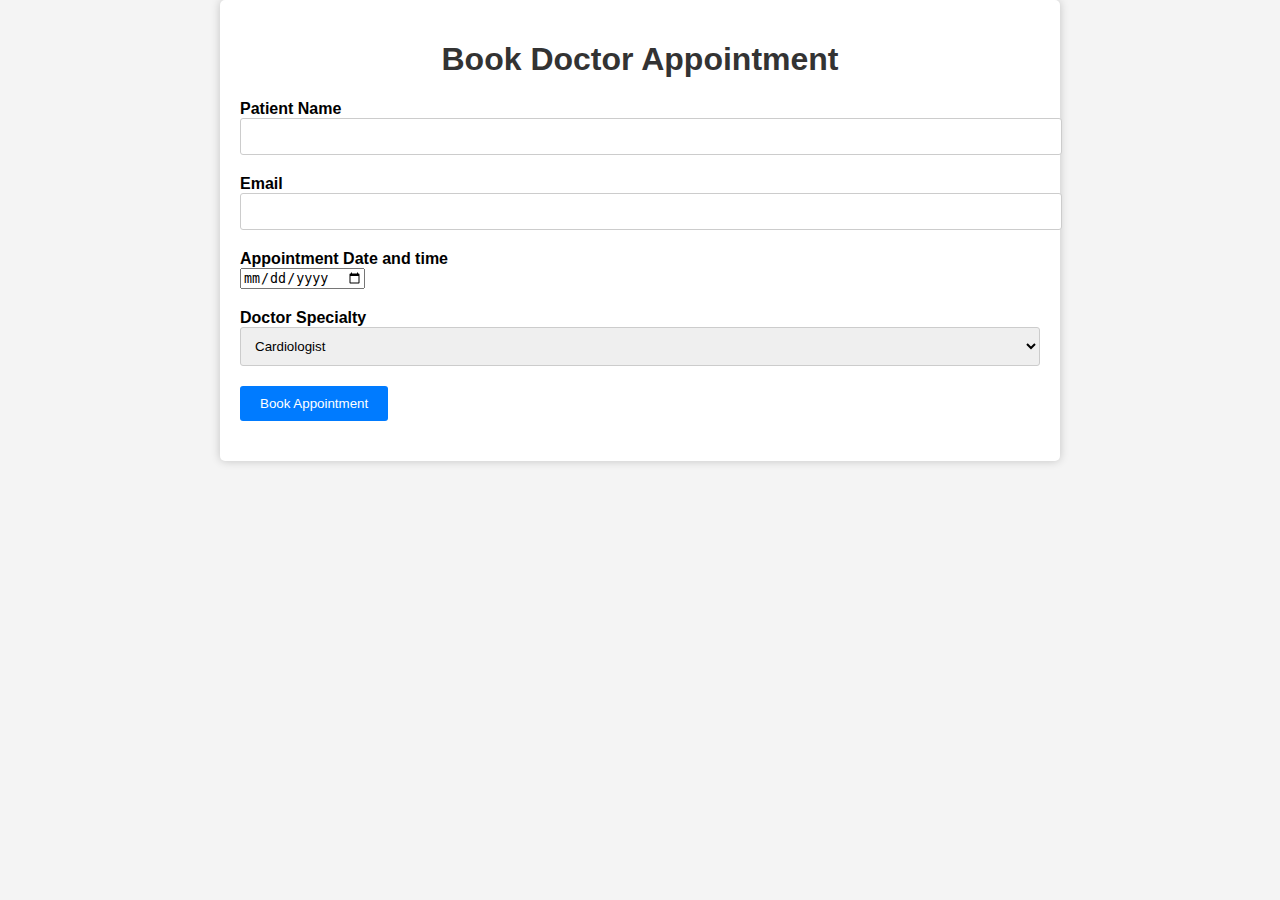
<file: book-doctor/index.html>
<!DOCTYPE html>
<html lang="en">
  <head>
    <meta charset="UTF-8" />
    <meta name="viewport" content="width=device-width, initial-scale=1.0" />
    <title>Book Doctor</title>
    <link rel="stylesheet" href="index.css" />
  </head>
  <body>
    <div class="container">
      <h1>Book Doctor Appointment</h1>
      <form class="book-form">
        <div class="form-group">
          <label for="patientName">Patient Name</label>
          <input type="text" id="patientName" name="patientName" required />
        </div>
        <div class="form-group">
          <label for="patientEmail">Email</label>
          <input type="email" id="patientEmail" name="patientEmail" required />
        </div>
        <div class="form-group">
          <label for="appointmentDate">Appointment Date and time</label>
          <input
            type="date"
            id="appointmentDate"
            name="appointmentDate"
            required
          />
        </div>
        <div class="form-group">
          <label for="doctorSpecialty">Doctor Specialty</label>
          <select id="doctorSpecialty" name="doctorSpecialty" required>
            <option value="Cardiologist">Cardiologist</option>
            <option value="Dermatologist">Dermatologist</option>
            <option value="Orthopedic Surgeon">Orthopedic Surgeon</option>
            <option value="Pediatrician">Pediatrician</option>
          </select>
        </div>
        <div class="form-group">
          <button type="submit" class="btn-submit">Book Appointment</button>
        </div>
      </form>
    </div>
  </body>
</html>
</file>
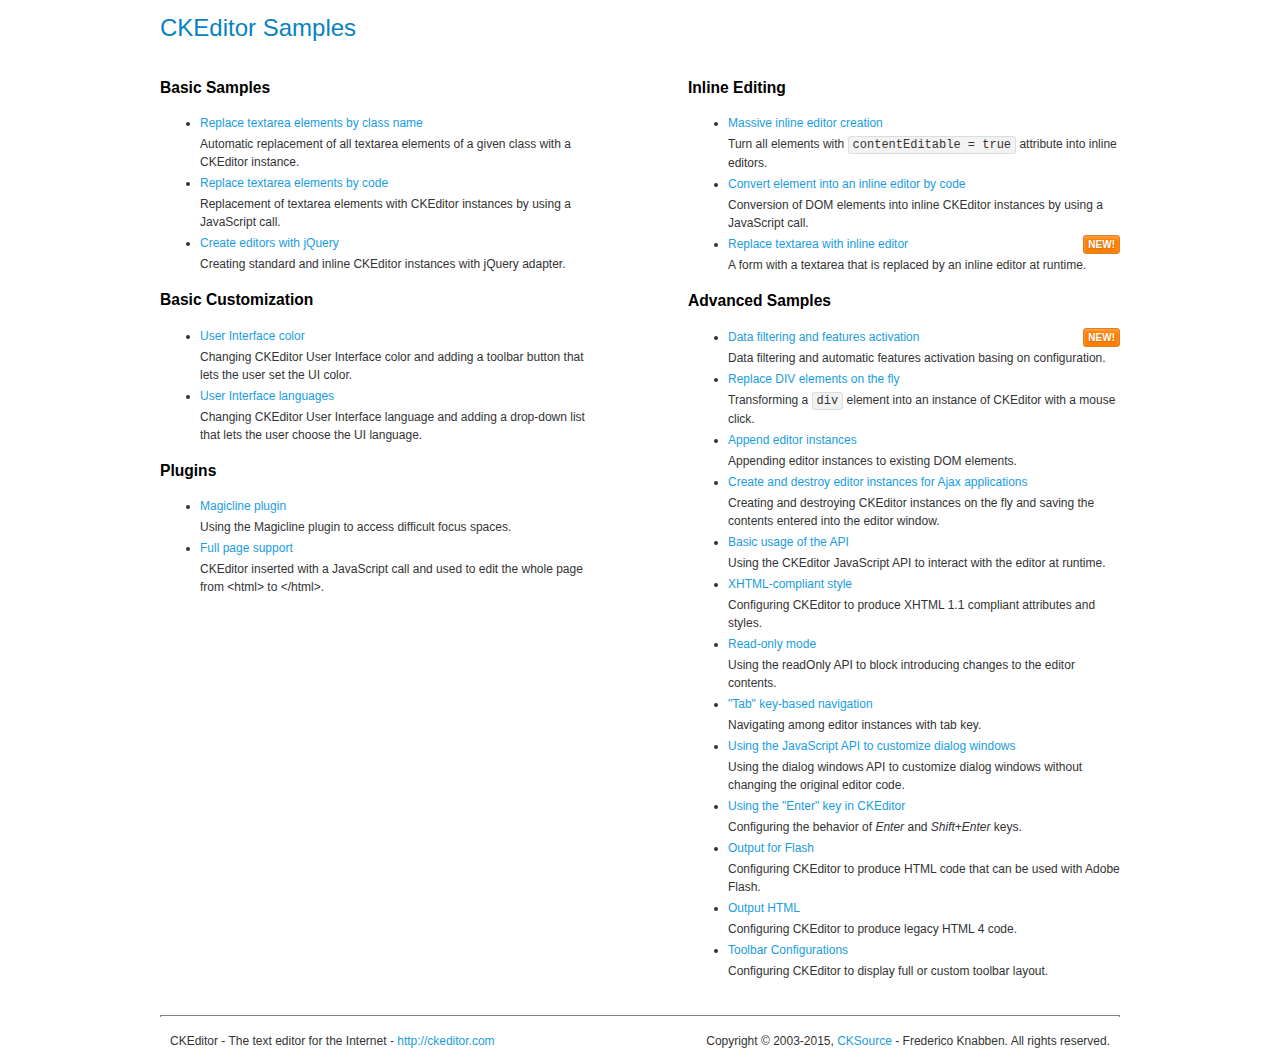
<file: admin/vendor/ckeditor/samples/index.html>
<!DOCTYPE html>
<!--
Copyright (c) 2003-2015, CKSource - Frederico Knabben. All rights reserved.
For licensing, see LICENSE.md or http://ckeditor.com/license
-->
<html>
<head>
	<meta charset="utf-8">
	<title>CKEditor Samples</title>
	<link rel="stylesheet" href="sample.css">
</head>
<body>
	<h1 class="samples">
		CKEditor Samples
	</h1>
	<div class="twoColumns">
		<div class="twoColumnsLeft">
			<h2 class="samples">
				Basic Samples
			</h2>
			<dl class="samples">
				<dt><a class="samples" href="replacebyclass.html">Replace textarea elements by class name</a></dt>
				<dd>Automatic replacement of all textarea elements of a given class with a CKEditor instance.</dd>

				<dt><a class="samples" href="replacebycode.html">Replace textarea elements by code</a></dt>
				<dd>Replacement of textarea elements with CKEditor instances by using a JavaScript call.</dd>

				<dt><a class="samples" href="jquery.html">Create editors with jQuery</a></dt>
				<dd>Creating standard and inline CKEditor instances with jQuery adapter.</dd>
			</dl>

			<h2 class="samples">
				Basic Customization
			</h2>
			<dl class="samples">
				<dt><a class="samples" href="uicolor.html">User Interface color</a></dt>
				<dd>Changing CKEditor User Interface color and adding a toolbar button that lets the user set the UI color.</dd>

				<dt><a class="samples" href="uilanguages.html">User Interface languages</a></dt>
				<dd>Changing CKEditor User Interface language and adding a drop-down list that lets the user choose the UI language.</dd>
			</dl>


			<h2 class="samples">Plugins</h2>
<dl class="samples">
<dt><a class="samples" href="plugins/magicline/magicline.html">Magicline plugin</a></dt>
<dd>Using the Magicline plugin to access difficult focus spaces.</dd>

<dt><a class="samples" href="plugins/wysiwygarea/fullpage.html">Full page support</a></dt>
<dd>CKEditor inserted with a JavaScript call and used to edit the whole page from &lt;html&gt; to &lt;/html&gt;.</dd>
</dl>
		</div>
		<div class="twoColumnsRight">
			<h2 class="samples">
				Inline Editing
			</h2>
			<dl class="samples">
				<dt><a class="samples" href="inlineall.html">Massive inline editor creation</a></dt>
				<dd>Turn all elements with <code>contentEditable = true</code> attribute into inline editors.</dd>

				<dt><a class="samples" href="inlinebycode.html">Convert element into an inline editor by code</a></dt>
				<dd>Conversion of DOM elements into inline CKEditor instances by using a JavaScript call.</dd>

				<dt><a class="samples" href="inlinetextarea.html">Replace textarea with inline editor</a> <span class="new">New!</span></dt>
				<dd>A form with a textarea that is replaced by an inline editor at runtime.</dd>

				
			</dl>

			<h2 class="samples">
				Advanced Samples
			</h2>
			<dl class="samples">
				<dt><a class="samples" href="datafiltering.html">Data filtering and features activation</a> <span class="new">New!</span></dt>
				<dd>Data filtering and automatic features activation basing on configuration.</dd>

				<dt><a class="samples" href="divreplace.html">Replace DIV elements on the fly</a></dt>
				<dd>Transforming a <code>div</code> element into an instance of CKEditor with a mouse click.</dd>

				<dt><a class="samples" href="appendto.html">Append editor instances</a></dt>
				<dd>Appending editor instances to existing DOM elements.</dd>

				<dt><a class="samples" href="ajax.html">Create and destroy editor instances for Ajax applications</a></dt>
				<dd>Creating and destroying CKEditor instances on the fly and saving the contents entered into the editor window.</dd>

				<dt><a class="samples" href="api.html">Basic usage of the API</a></dt>
				<dd>Using the CKEditor JavaScript API to interact with the editor at runtime.</dd>

				<dt><a class="samples" href="xhtmlstyle.html">XHTML-compliant style</a></dt>
				<dd>Configuring CKEditor to produce XHTML 1.1 compliant attributes and styles.</dd>

				<dt><a class="samples" href="readonly.html">Read-only mode</a></dt>
				<dd>Using the readOnly API to block introducing changes to the editor contents.</dd>

				<dt><a class="samples" href="tabindex.html">"Tab" key-based navigation</a></dt>
				<dd>Navigating among editor instances with tab key.</dd>


				
<dt><a class="samples" href="plugins/dialog/dialog.html">Using the JavaScript API to customize dialog windows</a></dt>
<dd>Using the dialog windows API to customize dialog windows without changing the original editor code.</dd>

<dt><a class="samples" href="plugins/enterkey/enterkey.html">Using the &quot;Enter&quot; key in CKEditor</a></dt>
<dd>Configuring the behavior of <em>Enter</em> and <em>Shift+Enter</em> keys.</dd>

<dt><a class="samples" href="plugins/htmlwriter/outputforflash.html">Output for Flash</a></dt>
<dd>Configuring CKEditor to produce HTML code that can be used with Adobe Flash.</dd>

<dt><a class="samples" href="plugins/htmlwriter/outputhtml.html">Output HTML</a></dt>
<dd>Configuring CKEditor to produce legacy HTML 4 code.</dd>

<dt><a class="samples" href="plugins/toolbar/toolbar.html">Toolbar Configurations</a></dt>
<dd>Configuring CKEditor to display full or custom toolbar layout.</dd>

			</dl>
		</div>
	</div>
	<div id="footer">
		<hr>
		<p>
			CKEditor - The text editor for the Internet - <a class="samples" href="http://ckeditor.com/">http://ckeditor.com</a>
		</p>
		<p id="copy">
			Copyright &copy; 2003-2015, <a class="samples" href="http://cksource.com/">CKSource</a> - Frederico Knabben. All rights reserved.
		</p>
	</div>
</body>
</html>
</file>
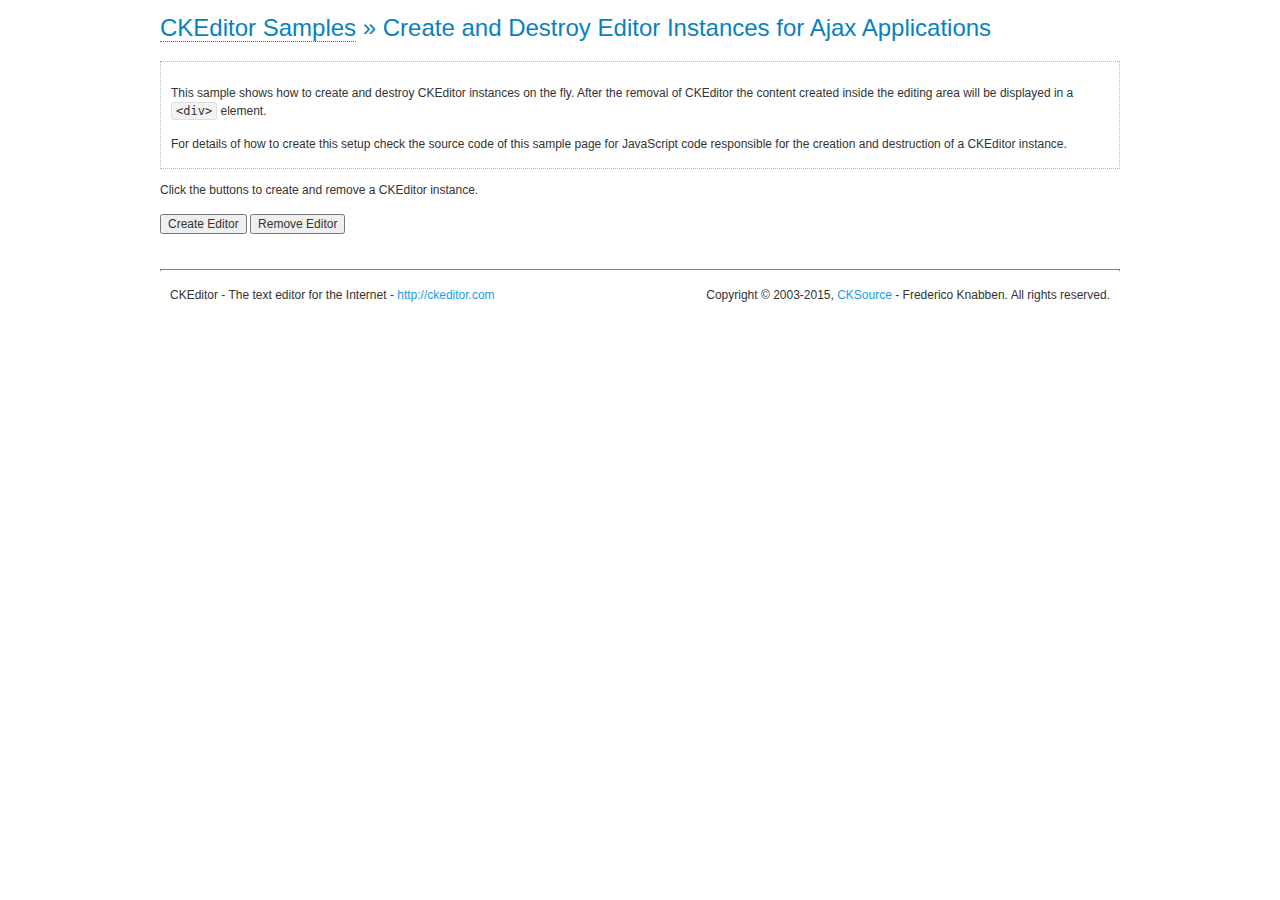
<file: admin/vendor/ckeditor/samples/ajax.html>
<!DOCTYPE html>
<!--
Copyright (c) 2003-2015, CKSource - Frederico Knabben. All rights reserved.
For licensing, see LICENSE.md or http://ckeditor.com/license
-->
<html>
<head>
	<meta charset="utf-8">
	<title>Ajax &mdash; CKEditor Sample</title>
	<script src="../ckeditor.js"></script>
	<link rel="stylesheet" href="sample.css">
	<script>

		var editor, html = '';

		function createEditor() {
			if ( editor )
				return;

			// Create a new editor inside the <div id="editor">, setting its value to html
			var config = {};
			editor = CKEDITOR.appendTo( 'editor', config, html );
		}

		function removeEditor() {
			if ( !editor )
				return;

			// Retrieve the editor contents. In an Ajax application, this data would be
			// sent to the server or used in any other way.
			document.getElementById( 'editorcontents' ).innerHTML = html = editor.getData();
			document.getElementById( 'contents' ).style.display = '';

			// Destroy the editor.
			editor.destroy();
			editor = null;
		}

	</script>
</head>
<body>
	<h1 class="samples">
		<a href="index.html">CKEditor Samples</a> &raquo; Create and Destroy Editor Instances for Ajax Applications
	</h1>
	<div class="description">
		<p>
			This sample shows how to create and destroy CKEditor instances on the fly. After the removal of CKEditor the content created inside the editing
			area will be displayed in a <code>&lt;div&gt;</code> element.
		</p>
		<p>
			For details of how to create this setup check the source code of this sample page
			for JavaScript code responsible for the creation and destruction of a CKEditor instance.
		</p>
	</div>
	<p>Click the buttons to create and remove a CKEditor instance.</p>
	<p>
		<input onclick="createEditor();" type="button" value="Create Editor">
		<input onclick="removeEditor();" type="button" value="Remove Editor">
	</p>
	<!-- This div will hold the editor. -->
	<div id="editor">
	</div>
	<div id="contents" style="display: none">
		<p>
			Edited Contents:
		</p>
		<!-- This div will be used to display the editor contents. -->
		<div id="editorcontents">
		</div>
	</div>
	<div id="footer">
		<hr>
		<p>
			CKEditor - The text editor for the Internet - <a class="samples" href="http://ckeditor.com/">http://ckeditor.com</a>
		</p>
		<p id="copy">
			Copyright &copy; 2003-2015, <a class="samples" href="http://cksource.com/">CKSource</a> - Frederico
			Knabben. All rights reserved.
		</p>
	</div>
</body>
</html>
</file>
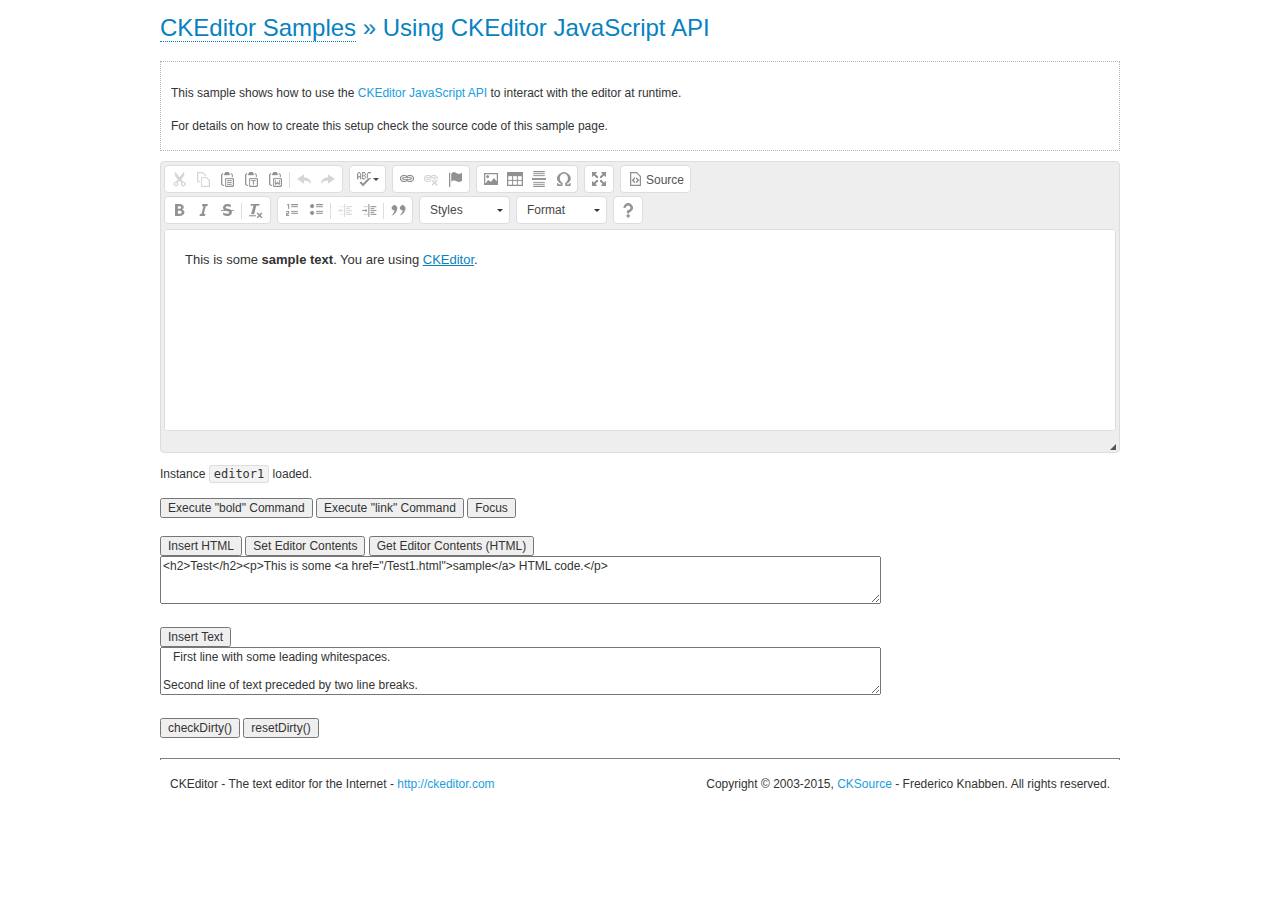
<file: admin/vendor/ckeditor/samples/api.html>
<!DOCTYPE html>
<!--
Copyright (c) 2003-2015, CKSource - Frederico Knabben. All rights reserved.
For licensing, see LICENSE.md or http://ckeditor.com/license
-->
<html>
<head>
	<meta charset="utf-8">
	<title>API Usage &mdash; CKEditor Sample</title>
	<script src="../ckeditor.js"></script>
	<link href="sample.css" rel="stylesheet">
	<script>

// The instanceReady event is fired, when an instance of CKEditor has finished
// its initialization.
CKEDITOR.on( 'instanceReady', function( ev ) {
	// Show the editor name and description in the browser status bar.
	document.getElementById( 'eMessage' ).innerHTML = 'Instance <code>' + ev.editor.name + '<\/code> loaded.';

	// Show this sample buttons.
	document.getElementById( 'eButtons' ).style.display = 'block';
});

function InsertHTML() {
	// Get the editor instance that we want to interact with.
	var editor = CKEDITOR.instances.editor1;
	var value = document.getElementById( 'htmlArea' ).value;

	// Check the active editing mode.
	if ( editor.mode == 'wysiwyg' )
	{
		// Insert HTML code.
		// http://docs.ckeditor.com/#!/api/CKEDITOR.editor-method-insertHtml
		editor.insertHtml( value );
	}
	else
		alert( 'You must be in WYSIWYG mode!' );
}

function InsertText() {
	// Get the editor instance that we want to interact with.
	var editor = CKEDITOR.instances.editor1;
	var value = document.getElementById( 'txtArea' ).value;

	// Check the active editing mode.
	if ( editor.mode == 'wysiwyg' )
	{
		// Insert as plain text.
		// http://docs.ckeditor.com/#!/api/CKEDITOR.editor-method-insertText
		editor.insertText( value );
	}
	else
		alert( 'You must be in WYSIWYG mode!' );
}

function SetContents() {
	// Get the editor instance that we want to interact with.
	var editor = CKEDITOR.instances.editor1;
	var value = document.getElementById( 'htmlArea' ).value;

	// Set editor contents (replace current contents).
	// http://docs.ckeditor.com/#!/api/CKEDITOR.editor-method-setData
	editor.setData( value );
}

function GetContents() {
	// Get the editor instance that you want to interact with.
	var editor = CKEDITOR.instances.editor1;

	// Get editor contents
	// http://docs.ckeditor.com/#!/api/CKEDITOR.editor-method-getData
	alert( editor.getData() );
}

function ExecuteCommand( commandName ) {
	// Get the editor instance that we want to interact with.
	var editor = CKEDITOR.instances.editor1;

	// Check the active editing mode.
	if ( editor.mode == 'wysiwyg' )
	{
		// Execute the command.
		// http://docs.ckeditor.com/#!/api/CKEDITOR.editor-method-execCommand
		editor.execCommand( commandName );
	}
	else
		alert( 'You must be in WYSIWYG mode!' );
}

function CheckDirty() {
	// Get the editor instance that we want to interact with.
	var editor = CKEDITOR.instances.editor1;
	// Checks whether the current editor contents present changes when compared
	// to the contents loaded into the editor at startup
	// http://docs.ckeditor.com/#!/api/CKEDITOR.editor-method-checkDirty
	alert( editor.checkDirty() );
}

function ResetDirty() {
	// Get the editor instance that we want to interact with.
	var editor = CKEDITOR.instances.editor1;
	// Resets the "dirty state" of the editor (see CheckDirty())
	// http://docs.ckeditor.com/#!/api/CKEDITOR.editor-method-resetDirty
	editor.resetDirty();
	alert( 'The "IsDirty" status has been reset' );
}

function Focus() {
	CKEDITOR.instances.editor1.focus();
}

function onFocus() {
	document.getElementById( 'eMessage' ).innerHTML = '<b>' + this.name + ' is focused </b>';
}

function onBlur() {
	document.getElementById( 'eMessage' ).innerHTML = this.name + ' lost focus';
}

	</script>

</head>
<body>
	<h1 class="samples">
		<a href="index.html">CKEditor Samples</a> &raquo; Using CKEditor JavaScript API
	</h1>
	<div class="description">
	<p>
		This sample shows how to use the
		<a class="samples" href="http://docs.ckeditor.com/#!/api/CKEDITOR.editor">CKEditor JavaScript API</a>
		to interact with the editor at runtime.
	</p>
	<p>
		For details on how to create this setup check the source code of this sample page.
	</p>
	</div>

	<!-- This <div> holds alert messages to be display in the sample page. -->
	<div id="alerts">
		<noscript>
			<p>
				<strong>CKEditor requires JavaScript to run</strong>. In a browser with no JavaScript
				support, like yours, you should still see the contents (HTML data) and you should
				be able to edit it normally, without a rich editor interface.
			</p>
		</noscript>
	</div>
	<form action="../../../samples/sample_posteddata.php" method="post">
		<textarea cols="100" id="editor1" name="editor1" rows="10">&lt;p&gt;This is some &lt;strong&gt;sample text&lt;/strong&gt;. You are using &lt;a href="http://ckeditor.com/"&gt;CKEditor&lt;/a&gt;.&lt;/p&gt;</textarea>

		<script>
			// Replace the <textarea id="editor1"> with an CKEditor instance.
			CKEDITOR.replace( 'editor1', {
				on: {
					focus: onFocus,
					blur: onBlur,

					// Check for availability of corresponding plugins.
					pluginsLoaded: function( evt ) {
						var doc = CKEDITOR.document, ed = evt.editor;
						if ( !ed.getCommand( 'bold' ) )
							doc.getById( 'exec-bold' ).hide();
						if ( !ed.getCommand( 'link' ) )
							doc.getById( 'exec-link' ).hide();
					}
				}
			});
		</script>

		<p id="eMessage">
		</p>

		<div id="eButtons" style="display: none">
			<input id="exec-bold" onclick="ExecuteCommand('bold');" type="button" value="Execute &quot;bold&quot; Command">
			<input id="exec-link" onclick="ExecuteCommand('link');" type="button" value="Execute &quot;link&quot; Command">
			<input onclick="Focus();" type="button" value="Focus">
			<br><br>
			<input onclick="InsertHTML();" type="button" value="Insert HTML">
			<input onclick="SetContents();" type="button" value="Set Editor Contents">
			<input onclick="GetContents();" type="button" value="Get Editor Contents (HTML)">
			<br>
			<textarea cols="100" id="htmlArea" rows="3">&lt;h2&gt;Test&lt;/h2&gt;&lt;p&gt;This is some &lt;a href="/Test1.html"&gt;sample&lt;/a&gt; HTML code.&lt;/p&gt;</textarea>
			<br>
			<br>
			<input onclick="InsertText();" type="button" value="Insert Text">
			<br>
			<textarea cols="100" id="txtArea" rows="3">   First line with some leading whitespaces.

Second line of text preceded by two line breaks.</textarea>
			<br>
			<br>
			<input onclick="CheckDirty();" type="button" value="checkDirty()">
			<input onclick="ResetDirty();" type="button" value="resetDirty()">
		</div>
	</form>
	<div id="footer">
		<hr>
		<p>
			CKEditor - The text editor for the Internet - <a class="samples" href="http://ckeditor.com/">http://ckeditor.com</a>
		</p>
		<p id="copy">
			Copyright &copy; 2003-2015, <a class="samples" href="http://cksource.com/">CKSource</a> - Frederico
			Knabben. All rights reserved.
		</p>
	</div>
</body>
</html>
</file>
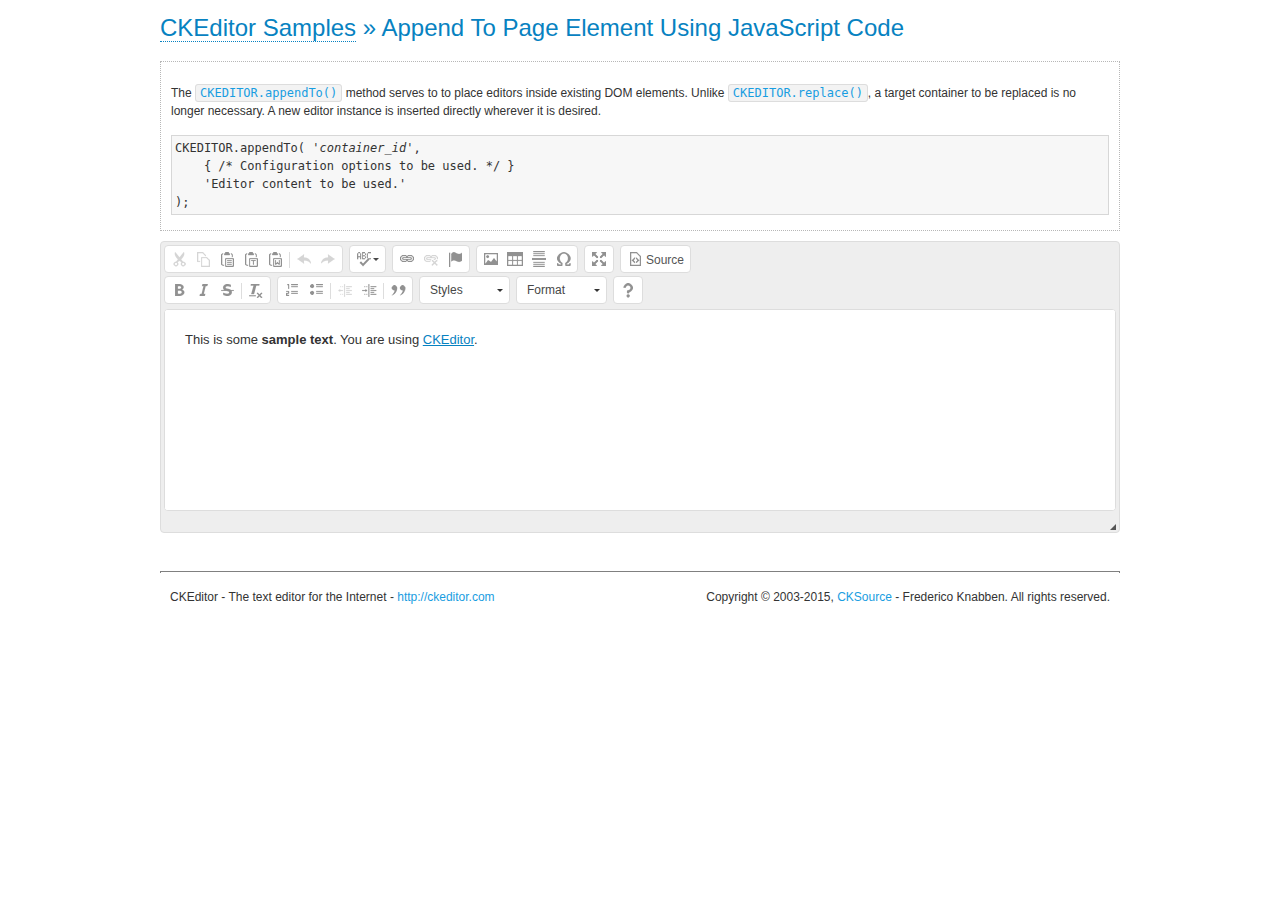
<file: admin/vendor/ckeditor/samples/appendto.html>
<!DOCTYPE html>
<!--
Copyright (c) 2003-2015, CKSource - Frederico Knabben. All rights reserved.
For licensing, see LICENSE.md or http://ckeditor.com/license
-->
<html>
<head>
	<meta charset="utf-8">
	<title>Append To Page Element Using JavaScript Code &mdash; CKEditor Sample</title>
	<script src="../ckeditor.js"></script>
	<link rel="stylesheet" href="sample.css">
</head>
<body>
	<h1 class="samples">
		<a href="index.html">CKEditor Samples</a> &raquo; Append To Page Element Using JavaScript Code
	</h1>
	<div id="section1">
		<div class="description">
			<p>
				The <code><a class="samples" href="http://docs.ckeditor.com/#!/api/CKEDITOR-method-appendTo">CKEDITOR.appendTo()</a></code> method serves to to place editors inside existing DOM elements. Unlike <code><a class="samples" href="http://docs.ckeditor.com/#!/api/CKEDITOR-method-replace">CKEDITOR.replace()</a></code>,
				a target container to be replaced is no longer necessary. A new editor
				instance is inserted directly wherever it is desired.
			</p>
<pre class="samples">CKEDITOR.appendTo( '<em>container_id</em>',
	{ /* Configuration options to be used. */ }
	'Editor content to be used.'
);</pre>
		</div>
		<script>

			// This call can be placed at any point after the
			// DOM element to append CKEditor to or inside the <head><script>
			// in a window.onload event handler.

			// Append a CKEditor instance using the default configuration and the
			// provided content to the <div> element of ID "section1".
			CKEDITOR.appendTo( 'section1',
				null,
				'<p>This is some <strong>sample text</strong>. You are using <a href="http://ckeditor.com/">CKEditor</a>.</p>'
			);

		</script>
	</div>
	<br>
	<div id="footer">
		<hr>
		<p>
			CKEditor - The text editor for the Internet - <a class="samples" href="http://ckeditor.com/">http://ckeditor.com</a>
		</p>
		<p id="copy">
			Copyright &copy; 2003-2015, <a class="samples" href="http://cksource.com/">CKSource</a> - Frederico
			Knabben. All rights reserved.
		</p>
	</div>
</body>
</html>
</file>
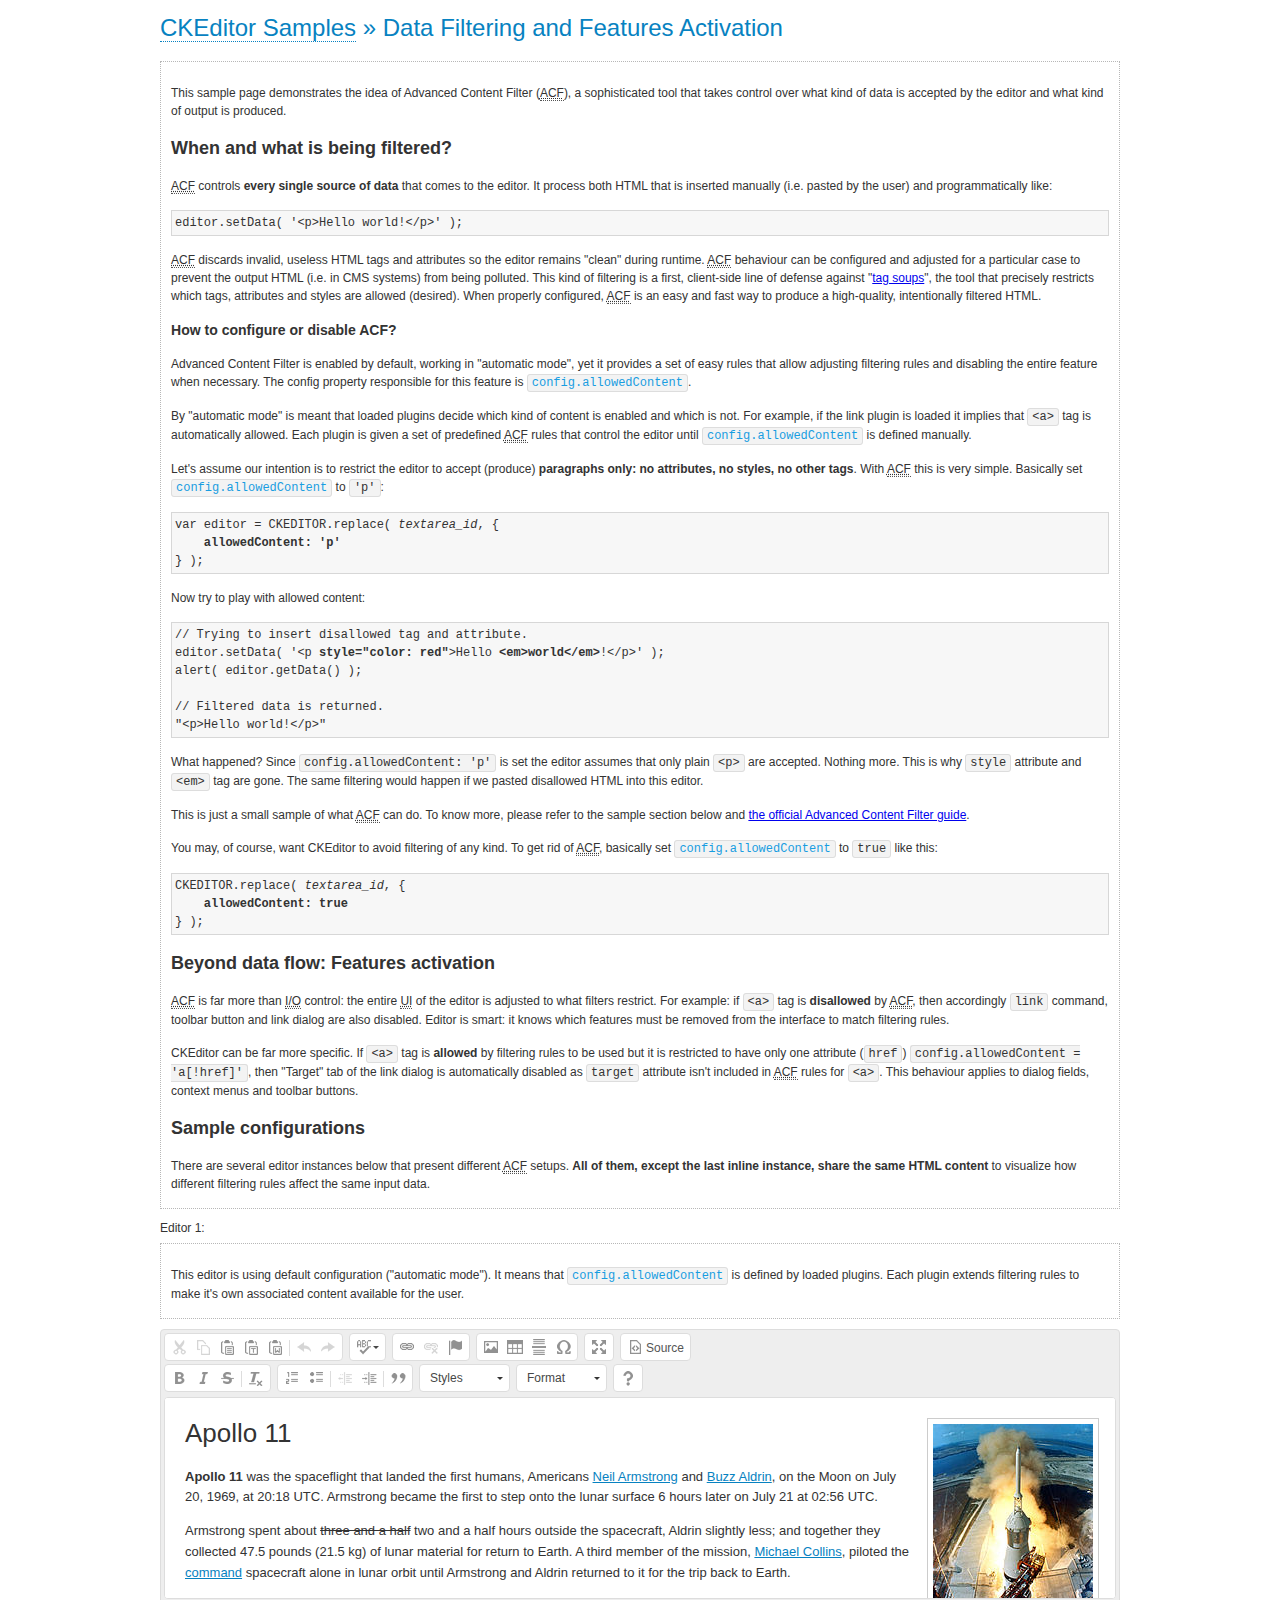
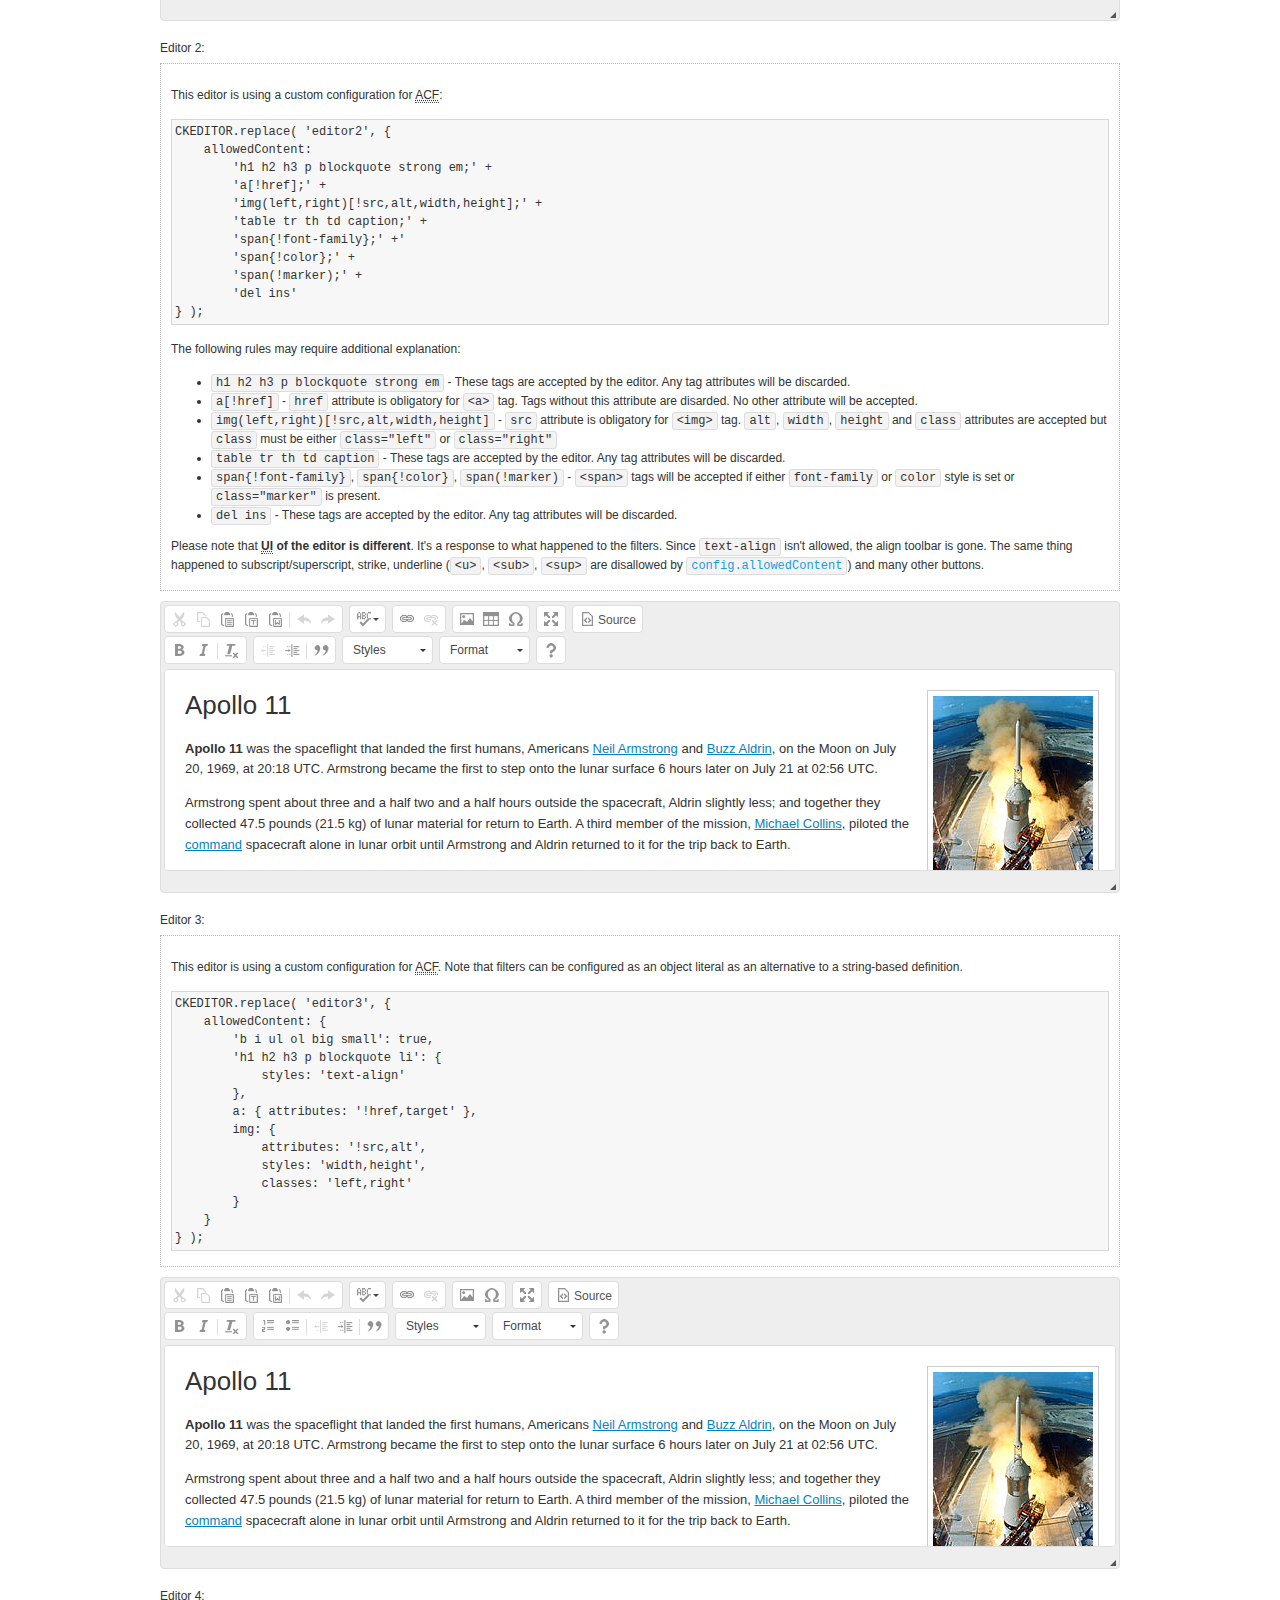
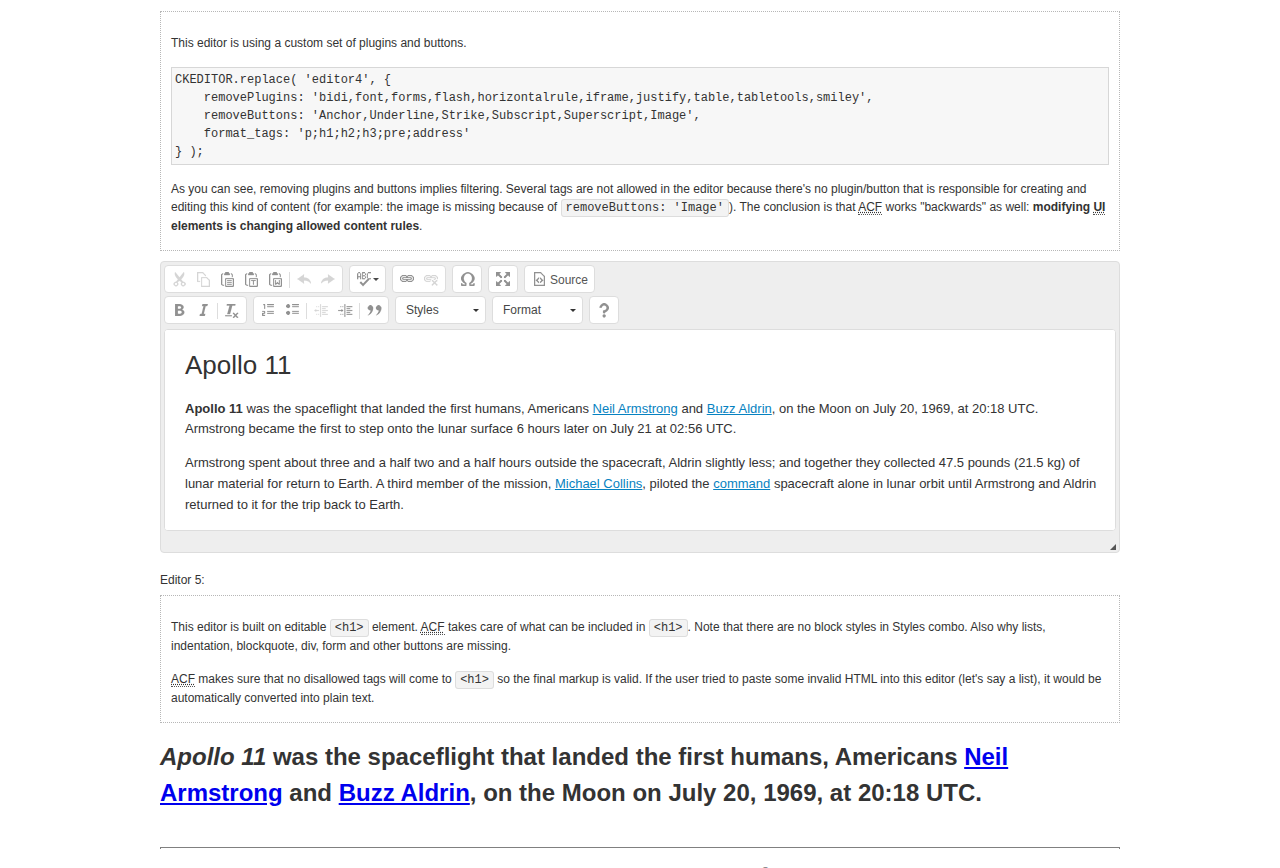
<file: admin/vendor/ckeditor/samples/datafiltering.html>
<!DOCTYPE html>
<!--
Copyright (c) 2003-2015, CKSource - Frederico Knabben. All rights reserved.
For licensing, see LICENSE.md or http://ckeditor.com/license
-->
<html>
<head>
	<meta charset="utf-8">
	<title>Data Filtering &mdash; CKEditor Sample</title>
	<script src="../ckeditor.js"></script>
	<link rel="stylesheet" href="sample.css">
	<script>
		// Remove advanced tabs for all editors.
		CKEDITOR.config.removeDialogTabs = 'image:advanced;link:advanced;flash:advanced;creatediv:advanced;editdiv:advanced';
	</script>
</head>
<body>
	<h1 class="samples">
		<a href="index.html">CKEditor Samples</a> &raquo; Data Filtering and Features Activation
	</h1>
	<div class="description">
		<p>
			This sample page demonstrates the idea of Advanced Content Filter
			(<abbr title="Advanced Content Filter">ACF</abbr>), a sophisticated
			tool that takes control over what kind of data is accepted by the editor and what
			kind of output is produced.
		</p>
		<h2>When and what is being filtered?</h2>
		<p>
			<abbr title="Advanced Content Filter">ACF</abbr> controls
			<strong>every single source of data</strong> that comes to the editor.
			It process both HTML that is inserted manually (i.e. pasted by the user)
			and programmatically like:
		</p>
<pre class="samples">
editor.setData( '&lt;p&gt;Hello world!&lt;/p&gt;' );
</pre>
		<p>
			<abbr title="Advanced Content Filter">ACF</abbr> discards invalid,
			useless HTML tags and attributes so the editor remains "clean" during
			runtime. <abbr title="Advanced Content Filter">ACF</abbr> behaviour
			can be configured and adjusted for a particular case to prevent the
			output HTML (i.e. in CMS systems) from being polluted.

			This kind of filtering is a first, client-side line of defense
			against "<a href="http://en.wikipedia.org/wiki/Tag_soup">tag soups</a>",
			the tool that precisely restricts which tags, attributes and styles
			are allowed (desired). When properly configured, <abbr title="Advanced Content Filter">ACF</abbr>
			is an easy and fast way to produce a high-quality, intentionally filtered HTML.
		</p>

		<h3>How to configure or disable ACF?</h3>
		<p>
			Advanced Content Filter is enabled by default, working in "automatic mode", yet
			it provides a set of easy rules that allow adjusting filtering rules
			and disabling the entire feature when necessary. The config property
			responsible for this feature is <code><a class="samples"
			href="http://docs.ckeditor.com/#!/api/CKEDITOR.config-cfg-allowedContent">config.allowedContent</a></code>.
		</p>
		<p>
			By "automatic mode" is meant that loaded plugins decide which kind
			of content is enabled and which is not. For example, if the link
			plugin is loaded it implies that <code>&lt;a&gt;</code> tag is
			automatically allowed. Each plugin is given a set
			of predefined <abbr title="Advanced Content Filter">ACF</abbr> rules
			that control the editor until <code><a class="samples"
			href="http://docs.ckeditor.com/#!/api/CKEDITOR.config-cfg-allowedContent">
			config.allowedContent</a></code>
			is defined manually.
		</p>
		<p>
			Let's assume our intention is to restrict the editor to accept (produce) <strong>paragraphs
			only: no attributes, no styles, no other tags</strong>.
			With <abbr title="Advanced Content Filter">ACF</abbr>
			this is very simple. Basically set <code><a class="samples"
			href="http://docs.ckeditor.com/#!/api/CKEDITOR.config-cfg-allowedContent">
			config.allowedContent</a></code> to <code>'p'</code>:
		</p>
<pre class="samples">
var editor = CKEDITOR.replace( <em>textarea_id</em>, {
	<strong>allowedContent: 'p'</strong>
} );
</pre>
		<p>
			Now try to play with allowed content:
		</p>
<pre class="samples">
// Trying to insert disallowed tag and attribute.
editor.setData( '&lt;p <strong>style="color: red"</strong>&gt;Hello <strong>&lt;em&gt;world&lt;/em&gt;</strong>!&lt;/p&gt;' );
alert( editor.getData() );

// Filtered data is returned.
"&lt;p&gt;Hello world!&lt;/p&gt;"
</pre>
		<p>
			What happened? Since <code>config.allowedContent: 'p'</code> is set the editor assumes
			that only plain <code>&lt;p&gt;</code> are accepted. Nothing more. This is why
			<code>style</code> attribute and <code>&lt;em&gt;</code> tag are gone. The same
			filtering would happen if we pasted disallowed HTML into this editor.
		</p>
		<p>
			This is just a small sample of what <abbr title="Advanced Content Filter">ACF</abbr>
			can do. To know more, please refer to the sample section below and
			<a href="http://docs.ckeditor.com/#!/guide/dev_advanced_content_filter">the official Advanced Content Filter guide</a>.
		</p>
		<p>
			You may, of course, want CKEditor to avoid filtering of any kind.
			To get rid of <abbr title="Advanced Content Filter">ACF</abbr>,
			basically set <code><a class="samples"
			href="http://docs.ckeditor.com/#!/api/CKEDITOR.config-cfg-allowedContent">
			config.allowedContent</a></code> to <code>true</code> like this:
		</p>
<pre class="samples">
CKEDITOR.replace( <em>textarea_id</em>, {
	<strong>allowedContent: true</strong>
} );
</pre>

		<h2>Beyond data flow: Features activation</h2>
		<p>
			<abbr title="Advanced Content Filter">ACF</abbr> is far more than
			<abbr title="Input/Output">I/O</abbr> control: the entire
			<abbr title="User Interface">UI</abbr> of the editor is adjusted to what
			filters restrict. For example: if <code>&lt;a&gt;</code> tag is
			<strong>disallowed</strong>
			by <abbr title="Advanced Content Filter">ACF</abbr>,
			then accordingly <code>link</code> command, toolbar button and link dialog
			are also disabled. Editor is smart: it knows which features must be
			removed from the interface to match filtering rules.
		</p>
		<p>
			CKEditor can be far more specific. If <code>&lt;a&gt;</code> tag is
			<strong>allowed</strong> by filtering rules to be used but it is restricted
			to have only one attribute (<code>href</code>)
			<code>config.allowedContent = 'a[!href]'</code>, then
			"Target" tab of the link dialog is automatically disabled as <code>target</code>
			attribute isn't included in <abbr title="Advanced Content Filter">ACF</abbr> rules
			for <code>&lt;a&gt;</code>. This behaviour applies to dialog fields, context
			menus and toolbar buttons.
		</p>

		<h2>Sample configurations</h2>
		<p>
			There are several editor instances below that present different
			<abbr title="Advanced Content Filter">ACF</abbr> setups. <strong>All of them,
			except the last inline instance, share the same HTML content</strong> to visualize
			how different filtering rules affect the same input data.
		</p>
	</div>

	<div>
		<label for="editor1">
			Editor 1:
		</label>
		<div class="description">
			<p>
				This editor is using default configuration ("automatic mode"). It means that
				<code><a class="samples"
				href="http://docs.ckeditor.com/#!/api/CKEDITOR.config-cfg-allowedContent">
				config.allowedContent</a></code> is defined by loaded plugins.
				Each plugin extends filtering rules to make it's own associated content
				available for the user.
			</p>
		</div>
		<textarea cols="80" id="editor1" name="editor1" rows="10">
			&lt;h1&gt;&lt;img alt=&quot;Saturn V carrying Apollo 11&quot; class=&quot;right&quot; src=&quot;assets/sample.jpg&quot;/&gt; Apollo 11&lt;/h1&gt; &lt;p&gt;&lt;b&gt;Apollo 11&lt;/b&gt; was the spaceflight that landed the first humans, Americans &lt;a href=&quot;http://en.wikipedia.org/wiki/Neil_Armstrong&quot; title=&quot;Neil Armstrong&quot;&gt;Neil Armstrong&lt;/a&gt; and &lt;a href=&quot;http://en.wikipedia.org/wiki/Buzz_Aldrin&quot; title=&quot;Buzz Aldrin&quot;&gt;Buzz Aldrin&lt;/a&gt;, on the Moon on July 20, 1969, at 20:18 UTC. Armstrong became the first to step onto the lunar surface 6 hours later on July 21 at 02:56 UTC.&lt;/p&gt; &lt;p&gt;Armstrong spent about &lt;s&gt;three and a half&lt;/s&gt; two and a half hours outside the spacecraft, Aldrin slightly less; and together they collected 47.5 pounds (21.5&amp;nbsp;kg) of lunar material for return to Earth. A third member of the mission, &lt;a href=&quot;http://en.wikipedia.org/wiki/Michael_Collins_(astronaut)&quot; title=&quot;Michael Collins (astronaut)&quot;&gt;Michael Collins&lt;/a&gt;, piloted the &lt;a href=&quot;http://en.wikipedia.org/wiki/Apollo_Command/Service_Module&quot; title=&quot;Apollo Command/Service Module&quot;&gt;command&lt;/a&gt; spacecraft alone in lunar orbit until Armstrong and Aldrin returned to it for the trip back to Earth.&lt;/p&gt; &lt;h2&gt;Broadcasting and &lt;em&gt;quotes&lt;/em&gt; &lt;a id=&quot;quotes&quot; name=&quot;quotes&quot;&gt;&lt;/a&gt;&lt;/h2&gt; &lt;p&gt;Broadcast on live TV to a world-wide audience, Armstrong stepped onto the lunar surface and described the event as:&lt;/p&gt; &lt;blockquote&gt;&lt;p&gt;One small step for [a] man, one giant leap for mankind.&lt;/p&gt;&lt;/blockquote&gt; &lt;p&gt;Apollo 11 effectively ended the &lt;a href=&quot;http://en.wikipedia.org/wiki/Space_Race&quot; title=&quot;Space Race&quot;&gt;Space Race&lt;/a&gt; and fulfilled a national goal proposed in 1961 by the late U.S. President &lt;a href=&quot;http://en.wikipedia.org/wiki/John_F._Kennedy&quot; title=&quot;John F. Kennedy&quot;&gt;John F. Kennedy&lt;/a&gt; in a speech before the United States Congress:&lt;/p&gt; &lt;blockquote&gt;&lt;p&gt;[...] before this decade is out, of landing a man on the Moon and returning him safely to the Earth.&lt;/p&gt;&lt;/blockquote&gt; &lt;h2&gt;Technical details &lt;a id=&quot;tech-details&quot; name=&quot;tech-details&quot;&gt;&lt;/a&gt;&lt;/h2&gt; &lt;table align=&quot;right&quot; border=&quot;1&quot; bordercolor=&quot;#ccc&quot; cellpadding=&quot;5&quot; cellspacing=&quot;0&quot; style=&quot;border-collapse:collapse;margin:10px 0 10px 15px;&quot;&gt; &lt;caption&gt;&lt;strong&gt;Mission crew&lt;/strong&gt;&lt;/caption&gt; &lt;thead&gt; &lt;tr&gt; &lt;th scope=&quot;col&quot;&gt;Position&lt;/th&gt; &lt;th scope=&quot;col&quot;&gt;Astronaut&lt;/th&gt; &lt;/tr&gt; &lt;/thead&gt; &lt;tbody&gt; &lt;tr&gt; &lt;td&gt;Commander&lt;/td&gt; &lt;td&gt;Neil A. Armstrong&lt;/td&gt; &lt;/tr&gt; &lt;tr&gt; &lt;td&gt;Command Module Pilot&lt;/td&gt; &lt;td&gt;Michael Collins&lt;/td&gt; &lt;/tr&gt; &lt;tr&gt; &lt;td&gt;Lunar Module Pilot&lt;/td&gt; &lt;td&gt;Edwin &amp;quot;Buzz&amp;quot; E. Aldrin, Jr.&lt;/td&gt; &lt;/tr&gt; &lt;/tbody&gt; &lt;/table&gt; &lt;p&gt;Launched by a &lt;strong&gt;Saturn V&lt;/strong&gt; rocket from &lt;a href=&quot;http://en.wikipedia.org/wiki/Kennedy_Space_Center&quot; title=&quot;Kennedy Space Center&quot;&gt;Kennedy Space Center&lt;/a&gt; in Merritt Island, Florida on July 16, Apollo 11 was the fifth manned mission of &lt;a href=&quot;http://en.wikipedia.org/wiki/NASA&quot; title=&quot;NASA&quot;&gt;NASA&lt;/a&gt;&amp;#39;s Apollo program. The Apollo spacecraft had three parts:&lt;/p&gt; &lt;ol&gt; &lt;li&gt;&lt;strong&gt;Command Module&lt;/strong&gt; with a cabin for the three astronauts which was the only part which landed back on Earth&lt;/li&gt; &lt;li&gt;&lt;strong&gt;Service Module&lt;/strong&gt; which supported the Command Module with propulsion, electrical power, oxygen and water&lt;/li&gt; &lt;li&gt;&lt;strong&gt;Lunar Module&lt;/strong&gt; for landing on the Moon.&lt;/li&gt; &lt;/ol&gt; &lt;p&gt;After being sent to the Moon by the Saturn V&amp;#39;s upper stage, the astronauts separated the spacecraft from it and travelled for three days until they entered into lunar orbit. Armstrong and Aldrin then moved into the Lunar Module and landed in the &lt;a href=&quot;http://en.wikipedia.org/wiki/Mare_Tranquillitatis&quot; title=&quot;Mare Tranquillitatis&quot;&gt;Sea of Tranquility&lt;/a&gt;. They stayed a total of about 21 and a half hours on the lunar surface. After lifting off in the upper part of the Lunar Module and rejoining Collins in the Command Module, they returned to Earth and landed in the &lt;a href=&quot;http://en.wikipedia.org/wiki/Pacific_Ocean&quot; title=&quot;Pacific Ocean&quot;&gt;Pacific Ocean&lt;/a&gt; on July 24.&lt;/p&gt; &lt;hr/&gt; &lt;p style=&quot;text-align: right;&quot;&gt;&lt;small&gt;Source: &lt;a href=&quot;http://en.wikipedia.org/wiki/Apollo_11&quot;&gt;Wikipedia.org&lt;/a&gt;&lt;/small&gt;&lt;/p&gt;
		</textarea>

		<script>

			CKEDITOR.replace( 'editor1' );

		</script>
	</div>

	<br>

	<div>
		<label for="editor2">
			Editor 2:
		</label>
		<div class="description">
			<p>
				This editor is using a custom configuration for
				<abbr title="Advanced Content Filter">ACF</abbr>:
			</p>
<pre class="samples">
CKEDITOR.replace( 'editor2', {
	allowedContent:
		'h1 h2 h3 p blockquote strong em;' +
		'a[!href];' +
		'img(left,right)[!src,alt,width,height];' +
		'table tr th td caption;' +
		'span{!font-family};' +'
		'span{!color};' +
		'span(!marker);' +
		'del ins'
} );
</pre>
			<p>
				The following rules may require additional explanation:
			</p>
			<ul>
				<li>
					<code>h1 h2 h3 p blockquote strong em</code> - These tags
					are accepted by the editor. Any tag attributes will be discarded.
				</li>
				<li>
					<code>a[!href]</code> - <code>href</code> attribute is obligatory
					for <code>&lt;a&gt;</code> tag. Tags without this attribute
					are disarded. No other attribute will be accepted.
				</li>
				<li>
					<code>img(left,right)[!src,alt,width,height]</code> - <code>src</code>
					attribute is obligatory for <code>&lt;img&gt;</code> tag.
					<code>alt</code>, <code>width</code>, <code>height</code>
					and <code>class</code> attributes are accepted but
					<code>class</code> must be either <code>class="left"</code>
					or <code>class="right"</code>
				</li>
				<li>
					<code>table tr th td caption</code> - These tags
					are accepted by the editor. Any tag attributes will be discarded.
				</li>
				<li>
					<code>span{!font-family}</code>, <code>span{!color}</code>,
					<code>span(!marker)</code> - <code>&lt;span&gt;</code> tags
					will be accepted if either <code>font-family</code> or
					<code>color</code> style is set or <code>class="marker"</code>
					is present.
				</li>
				<li>
					<code>del ins</code> - These tags
					are accepted by the editor. Any tag attributes will be discarded.
				</li>
			</ul>
			<p>
				Please note that <strong><abbr title="User Interface">UI</abbr> of the
				editor is different</strong>. It's a response to what happened to the filters.
				Since <code>text-align</code> isn't allowed, the align toolbar is gone.
				The same thing happened to subscript/superscript, strike, underline
				(<code>&lt;u&gt;</code>, <code>&lt;sub&gt;</code>, <code>&lt;sup&gt;</code>
				are disallowed by <code><a class="samples"
				href="http://docs.ckeditor.com/#!/api/CKEDITOR.config-cfg-allowedContent">
				config.allowedContent</a></code>) and many other buttons.
			</p>
		</div>
		<textarea cols="80" id="editor2" name="editor2" rows="10">
			&lt;h1&gt;&lt;img alt=&quot;Saturn V carrying Apollo 11&quot; class=&quot;right&quot; src=&quot;assets/sample.jpg&quot;/&gt; Apollo 11&lt;/h1&gt; &lt;p&gt;&lt;b&gt;Apollo 11&lt;/b&gt; was the spaceflight that landed the first humans, Americans &lt;a href=&quot;http://en.wikipedia.org/wiki/Neil_Armstrong&quot; title=&quot;Neil Armstrong&quot;&gt;Neil Armstrong&lt;/a&gt; and &lt;a href=&quot;http://en.wikipedia.org/wiki/Buzz_Aldrin&quot; title=&quot;Buzz Aldrin&quot;&gt;Buzz Aldrin&lt;/a&gt;, on the Moon on July 20, 1969, at 20:18 UTC. Armstrong became the first to step onto the lunar surface 6 hours later on July 21 at 02:56 UTC.&lt;/p&gt; &lt;p&gt;Armstrong spent about &lt;s&gt;three and a half&lt;/s&gt; two and a half hours outside the spacecraft, Aldrin slightly less; and together they collected 47.5 pounds (21.5&amp;nbsp;kg) of lunar material for return to Earth. A third member of the mission, &lt;a href=&quot;http://en.wikipedia.org/wiki/Michael_Collins_(astronaut)&quot; title=&quot;Michael Collins (astronaut)&quot;&gt;Michael Collins&lt;/a&gt;, piloted the &lt;a href=&quot;http://en.wikipedia.org/wiki/Apollo_Command/Service_Module&quot; title=&quot;Apollo Command/Service Module&quot;&gt;command&lt;/a&gt; spacecraft alone in lunar orbit until Armstrong and Aldrin returned to it for the trip back to Earth.&lt;/p&gt; &lt;h2&gt;Broadcasting and &lt;em&gt;quotes&lt;/em&gt; &lt;a id=&quot;quotes&quot; name=&quot;quotes&quot;&gt;&lt;/a&gt;&lt;/h2&gt; &lt;p&gt;Broadcast on live TV to a world-wide audience, Armstrong stepped onto the lunar surface and described the event as:&lt;/p&gt; &lt;blockquote&gt;&lt;p&gt;One small step for [a] man, one giant leap for mankind.&lt;/p&gt;&lt;/blockquote&gt; &lt;p&gt;Apollo 11 effectively ended the &lt;a href=&quot;http://en.wikipedia.org/wiki/Space_Race&quot; title=&quot;Space Race&quot;&gt;Space Race&lt;/a&gt; and fulfilled a national goal proposed in 1961 by the late U.S. President &lt;a href=&quot;http://en.wikipedia.org/wiki/John_F._Kennedy&quot; title=&quot;John F. Kennedy&quot;&gt;John F. Kennedy&lt;/a&gt; in a speech before the United States Congress:&lt;/p&gt; &lt;blockquote&gt;&lt;p&gt;[...] before this decade is out, of landing a man on the Moon and returning him safely to the Earth.&lt;/p&gt;&lt;/blockquote&gt; &lt;h2&gt;Technical details &lt;a id=&quot;tech-details&quot; name=&quot;tech-details&quot;&gt;&lt;/a&gt;&lt;/h2&gt; &lt;table align=&quot;right&quot; border=&quot;1&quot; bordercolor=&quot;#ccc&quot; cellpadding=&quot;5&quot; cellspacing=&quot;0&quot; style=&quot;border-collapse:collapse;margin:10px 0 10px 15px;&quot;&gt; &lt;caption&gt;&lt;strong&gt;Mission crew&lt;/strong&gt;&lt;/caption&gt; &lt;thead&gt; &lt;tr&gt; &lt;th scope=&quot;col&quot;&gt;Position&lt;/th&gt; &lt;th scope=&quot;col&quot;&gt;Astronaut&lt;/th&gt; &lt;/tr&gt; &lt;/thead&gt; &lt;tbody&gt; &lt;tr&gt; &lt;td&gt;Commander&lt;/td&gt; &lt;td&gt;Neil A. Armstrong&lt;/td&gt; &lt;/tr&gt; &lt;tr&gt; &lt;td&gt;Command Module Pilot&lt;/td&gt; &lt;td&gt;Michael Collins&lt;/td&gt; &lt;/tr&gt; &lt;tr&gt; &lt;td&gt;Lunar Module Pilot&lt;/td&gt; &lt;td&gt;Edwin &amp;quot;Buzz&amp;quot; E. Aldrin, Jr.&lt;/td&gt; &lt;/tr&gt; &lt;/tbody&gt; &lt;/table&gt; &lt;p&gt;Launched by a &lt;strong&gt;Saturn V&lt;/strong&gt; rocket from &lt;a href=&quot;http://en.wikipedia.org/wiki/Kennedy_Space_Center&quot; title=&quot;Kennedy Space Center&quot;&gt;Kennedy Space Center&lt;/a&gt; in Merritt Island, Florida on July 16, Apollo 11 was the fifth manned mission of &lt;a href=&quot;http://en.wikipedia.org/wiki/NASA&quot; title=&quot;NASA&quot;&gt;NASA&lt;/a&gt;&amp;#39;s Apollo program. The Apollo spacecraft had three parts:&lt;/p&gt; &lt;ol&gt; &lt;li&gt;&lt;strong&gt;Command Module&lt;/strong&gt; with a cabin for the three astronauts which was the only part which landed back on Earth&lt;/li&gt; &lt;li&gt;&lt;strong&gt;Service Module&lt;/strong&gt; which supported the Command Module with propulsion, electrical power, oxygen and water&lt;/li&gt; &lt;li&gt;&lt;strong&gt;Lunar Module&lt;/strong&gt; for landing on the Moon.&lt;/li&gt; &lt;/ol&gt; &lt;p&gt;After being sent to the Moon by the Saturn V&amp;#39;s upper stage, the astronauts separated the spacecraft from it and travelled for three days until they entered into lunar orbit. Armstrong and Aldrin then moved into the Lunar Module and landed in the &lt;a href=&quot;http://en.wikipedia.org/wiki/Mare_Tranquillitatis&quot; title=&quot;Mare Tranquillitatis&quot;&gt;Sea of Tranquility&lt;/a&gt;. They stayed a total of about 21 and a half hours on the lunar surface. After lifting off in the upper part of the Lunar Module and rejoining Collins in the Command Module, they returned to Earth and landed in the &lt;a href=&quot;http://en.wikipedia.org/wiki/Pacific_Ocean&quot; title=&quot;Pacific Ocean&quot;&gt;Pacific Ocean&lt;/a&gt; on July 24.&lt;/p&gt; &lt;hr/&gt; &lt;p style=&quot;text-align: right;&quot;&gt;&lt;small&gt;Source: &lt;a href=&quot;http://en.wikipedia.org/wiki/Apollo_11&quot;&gt;Wikipedia.org&lt;/a&gt;&lt;/small&gt;&lt;/p&gt;
		</textarea>
		<script>

			CKEDITOR.replace( 'editor2', {
				allowedContent:
					'h1 h2 h3 p blockquote strong em;' +
					'a[!href];' +
					'img(left,right)[!src,alt,width,height];' +
					'table tr th td caption;' +
					'span{!font-family};' +
					'span{!color};' +
					'span(!marker);' +
					'del ins'
			} );

		</script>
	</div>

	<br>

	<div>
		<label for="editor3">
			Editor 3:
		</label>
		<div class="description">
			<p>
				This editor is using a custom configuration for
				<abbr title="Advanced Content Filter">ACF</abbr>.
				Note that filters can be configured as an object literal
				as an alternative to a string-based definition.
			</p>
<pre class="samples">
CKEDITOR.replace( 'editor3', {
	allowedContent: {
		'b i ul ol big small': true,
		'h1 h2 h3 p blockquote li': {
			styles: 'text-align'
		},
		a: { attributes: '!href,target' },
		img: {
			attributes: '!src,alt',
			styles: 'width,height',
			classes: 'left,right'
		}
	}
} );
</pre>
		</div>
		<textarea cols="80" id="editor3" name="editor3" rows="10">
			&lt;h1&gt;&lt;img alt=&quot;Saturn V carrying Apollo 11&quot; class=&quot;right&quot; src=&quot;assets/sample.jpg&quot;/&gt; Apollo 11&lt;/h1&gt; &lt;p&gt;&lt;b&gt;Apollo 11&lt;/b&gt; was the spaceflight that landed the first humans, Americans &lt;a href=&quot;http://en.wikipedia.org/wiki/Neil_Armstrong&quot; title=&quot;Neil Armstrong&quot;&gt;Neil Armstrong&lt;/a&gt; and &lt;a href=&quot;http://en.wikipedia.org/wiki/Buzz_Aldrin&quot; title=&quot;Buzz Aldrin&quot;&gt;Buzz Aldrin&lt;/a&gt;, on the Moon on July 20, 1969, at 20:18 UTC. Armstrong became the first to step onto the lunar surface 6 hours later on July 21 at 02:56 UTC.&lt;/p&gt; &lt;p&gt;Armstrong spent about &lt;s&gt;three and a half&lt;/s&gt; two and a half hours outside the spacecraft, Aldrin slightly less; and together they collected 47.5 pounds (21.5&amp;nbsp;kg) of lunar material for return to Earth. A third member of the mission, &lt;a href=&quot;http://en.wikipedia.org/wiki/Michael_Collins_(astronaut)&quot; title=&quot;Michael Collins (astronaut)&quot;&gt;Michael Collins&lt;/a&gt;, piloted the &lt;a href=&quot;http://en.wikipedia.org/wiki/Apollo_Command/Service_Module&quot; title=&quot;Apollo Command/Service Module&quot;&gt;command&lt;/a&gt; spacecraft alone in lunar orbit until Armstrong and Aldrin returned to it for the trip back to Earth.&lt;/p&gt; &lt;h2&gt;Broadcasting and &lt;em&gt;quotes&lt;/em&gt; &lt;a id=&quot;quotes&quot; name=&quot;quotes&quot;&gt;&lt;/a&gt;&lt;/h2&gt; &lt;p&gt;Broadcast on live TV to a world-wide audience, Armstrong stepped onto the lunar surface and described the event as:&lt;/p&gt; &lt;blockquote&gt;&lt;p&gt;One small step for [a] man, one giant leap for mankind.&lt;/p&gt;&lt;/blockquote&gt; &lt;p&gt;Apollo 11 effectively ended the &lt;a href=&quot;http://en.wikipedia.org/wiki/Space_Race&quot; title=&quot;Space Race&quot;&gt;Space Race&lt;/a&gt; and fulfilled a national goal proposed in 1961 by the late U.S. President &lt;a href=&quot;http://en.wikipedia.org/wiki/John_F._Kennedy&quot; title=&quot;John F. Kennedy&quot;&gt;John F. Kennedy&lt;/a&gt; in a speech before the United States Congress:&lt;/p&gt; &lt;blockquote&gt;&lt;p&gt;[...] before this decade is out, of landing a man on the Moon and returning him safely to the Earth.&lt;/p&gt;&lt;/blockquote&gt; &lt;h2&gt;Technical details &lt;a id=&quot;tech-details&quot; name=&quot;tech-details&quot;&gt;&lt;/a&gt;&lt;/h2&gt; &lt;table align=&quot;right&quot; border=&quot;1&quot; bordercolor=&quot;#ccc&quot; cellpadding=&quot;5&quot; cellspacing=&quot;0&quot; style=&quot;border-collapse:collapse;margin:10px 0 10px 15px;&quot;&gt; &lt;caption&gt;&lt;strong&gt;Mission crew&lt;/strong&gt;&lt;/caption&gt; &lt;thead&gt; &lt;tr&gt; &lt;th scope=&quot;col&quot;&gt;Position&lt;/th&gt; &lt;th scope=&quot;col&quot;&gt;Astronaut&lt;/th&gt; &lt;/tr&gt; &lt;/thead&gt; &lt;tbody&gt; &lt;tr&gt; &lt;td&gt;Commander&lt;/td&gt; &lt;td&gt;Neil A. Armstrong&lt;/td&gt; &lt;/tr&gt; &lt;tr&gt; &lt;td&gt;Command Module Pilot&lt;/td&gt; &lt;td&gt;Michael Collins&lt;/td&gt; &lt;/tr&gt; &lt;tr&gt; &lt;td&gt;Lunar Module Pilot&lt;/td&gt; &lt;td&gt;Edwin &amp;quot;Buzz&amp;quot; E. Aldrin, Jr.&lt;/td&gt; &lt;/tr&gt; &lt;/tbody&gt; &lt;/table&gt; &lt;p&gt;Launched by a &lt;strong&gt;Saturn V&lt;/strong&gt; rocket from &lt;a href=&quot;http://en.wikipedia.org/wiki/Kennedy_Space_Center&quot; title=&quot;Kennedy Space Center&quot;&gt;Kennedy Space Center&lt;/a&gt; in Merritt Island, Florida on July 16, Apollo 11 was the fifth manned mission of &lt;a href=&quot;http://en.wikipedia.org/wiki/NASA&quot; title=&quot;NASA&quot;&gt;NASA&lt;/a&gt;&amp;#39;s Apollo program. The Apollo spacecraft had three parts:&lt;/p&gt; &lt;ol&gt; &lt;li&gt;&lt;strong&gt;Command Module&lt;/strong&gt; with a cabin for the three astronauts which was the only part which landed back on Earth&lt;/li&gt; &lt;li&gt;&lt;strong&gt;Service Module&lt;/strong&gt; which supported the Command Module with propulsion, electrical power, oxygen and water&lt;/li&gt; &lt;li&gt;&lt;strong&gt;Lunar Module&lt;/strong&gt; for landing on the Moon.&lt;/li&gt; &lt;/ol&gt; &lt;p&gt;After being sent to the Moon by the Saturn V&amp;#39;s upper stage, the astronauts separated the spacecraft from it and travelled for three days until they entered into lunar orbit. Armstrong and Aldrin then moved into the Lunar Module and landed in the &lt;a href=&quot;http://en.wikipedia.org/wiki/Mare_Tranquillitatis&quot; title=&quot;Mare Tranquillitatis&quot;&gt;Sea of Tranquility&lt;/a&gt;. They stayed a total of about 21 and a half hours on the lunar surface. After lifting off in the upper part of the Lunar Module and rejoining Collins in the Command Module, they returned to Earth and landed in the &lt;a href=&quot;http://en.wikipedia.org/wiki/Pacific_Ocean&quot; title=&quot;Pacific Ocean&quot;&gt;Pacific Ocean&lt;/a&gt; on July 24.&lt;/p&gt; &lt;hr/&gt; &lt;p style=&quot;text-align: right;&quot;&gt;&lt;small&gt;Source: &lt;a href=&quot;http://en.wikipedia.org/wiki/Apollo_11&quot;&gt;Wikipedia.org&lt;/a&gt;&lt;/small&gt;&lt;/p&gt;
		</textarea>
		<script>

			CKEDITOR.replace( 'editor3', {
				allowedContent: {
					'b i ul ol big small': true,
					'h1 h2 h3 p blockquote li': {
						styles: 'text-align'
					},
					a: { attributes: '!href,target' },
					img: {
						attributes: '!src,alt',
						styles: 'width,height',
						classes: 'left,right'
					}
				}
			} );

		</script>
	</div>

	<br>

	<div>
		<label for="editor4">
			Editor 4:
		</label>
		<div class="description">
			<p>
				This editor is using a custom set of plugins and buttons.
			</p>
<pre class="samples">
CKEDITOR.replace( 'editor4', {
	removePlugins: 'bidi,font,forms,flash,horizontalrule,iframe,justify,table,tabletools,smiley',
	removeButtons: 'Anchor,Underline,Strike,Subscript,Superscript,Image',
	format_tags: 'p;h1;h2;h3;pre;address'
} );
</pre>
			<p>
				As you can see, removing plugins and buttons implies filtering.
				Several tags are not allowed in the editor because there's no
				plugin/button that is responsible for creating and editing this
				kind of content (for example: the image is missing because
				of <code>removeButtons: 'Image'</code>). The conclusion is that
				<abbr title="Advanced Content Filter">ACF</abbr> works "backwards"
				as well: <strong>modifying <abbr title="User Interface">UI</abbr>
				elements is changing allowed content rules</strong>.
			</p>
		</div>
		<textarea cols="80" id="editor4" name="editor4" rows="10">
			&lt;h1&gt;&lt;img alt=&quot;Saturn V carrying Apollo 11&quot; class=&quot;right&quot; src=&quot;assets/sample.jpg&quot;/&gt; Apollo 11&lt;/h1&gt; &lt;p&gt;&lt;b&gt;Apollo 11&lt;/b&gt; was the spaceflight that landed the first humans, Americans &lt;a href=&quot;http://en.wikipedia.org/wiki/Neil_Armstrong&quot; title=&quot;Neil Armstrong&quot;&gt;Neil Armstrong&lt;/a&gt; and &lt;a href=&quot;http://en.wikipedia.org/wiki/Buzz_Aldrin&quot; title=&quot;Buzz Aldrin&quot;&gt;Buzz Aldrin&lt;/a&gt;, on the Moon on July 20, 1969, at 20:18 UTC. Armstrong became the first to step onto the lunar surface 6 hours later on July 21 at 02:56 UTC.&lt;/p&gt; &lt;p&gt;Armstrong spent about &lt;s&gt;three and a half&lt;/s&gt; two and a half hours outside the spacecraft, Aldrin slightly less; and together they collected 47.5 pounds (21.5&amp;nbsp;kg) of lunar material for return to Earth. A third member of the mission, &lt;a href=&quot;http://en.wikipedia.org/wiki/Michael_Collins_(astronaut)&quot; title=&quot;Michael Collins (astronaut)&quot;&gt;Michael Collins&lt;/a&gt;, piloted the &lt;a href=&quot;http://en.wikipedia.org/wiki/Apollo_Command/Service_Module&quot; title=&quot;Apollo Command/Service Module&quot;&gt;command&lt;/a&gt; spacecraft alone in lunar orbit until Armstrong and Aldrin returned to it for the trip back to Earth.&lt;/p&gt; &lt;h2&gt;Broadcasting and &lt;em&gt;quotes&lt;/em&gt; &lt;a id=&quot;quotes&quot; name=&quot;quotes&quot;&gt;&lt;/a&gt;&lt;/h2&gt; &lt;p&gt;Broadcast on live TV to a world-wide audience, Armstrong stepped onto the lunar surface and described the event as:&lt;/p&gt; &lt;blockquote&gt;&lt;p&gt;One small step for [a] man, one giant leap for mankind.&lt;/p&gt;&lt;/blockquote&gt; &lt;p&gt;Apollo 11 effectively ended the &lt;a href=&quot;http://en.wikipedia.org/wiki/Space_Race&quot; title=&quot;Space Race&quot;&gt;Space Race&lt;/a&gt; and fulfilled a national goal proposed in 1961 by the late U.S. President &lt;a href=&quot;http://en.wikipedia.org/wiki/John_F._Kennedy&quot; title=&quot;John F. Kennedy&quot;&gt;John F. Kennedy&lt;/a&gt; in a speech before the United States Congress:&lt;/p&gt; &lt;blockquote&gt;&lt;p&gt;[...] before this decade is out, of landing a man on the Moon and returning him safely to the Earth.&lt;/p&gt;&lt;/blockquote&gt; &lt;h2&gt;Technical details &lt;a id=&quot;tech-details&quot; name=&quot;tech-details&quot;&gt;&lt;/a&gt;&lt;/h2&gt; &lt;table align=&quot;right&quot; border=&quot;1&quot; bordercolor=&quot;#ccc&quot; cellpadding=&quot;5&quot; cellspacing=&quot;0&quot; style=&quot;border-collapse:collapse;margin:10px 0 10px 15px;&quot;&gt; &lt;caption&gt;&lt;strong&gt;Mission crew&lt;/strong&gt;&lt;/caption&gt; &lt;thead&gt; &lt;tr&gt; &lt;th scope=&quot;col&quot;&gt;Position&lt;/th&gt; &lt;th scope=&quot;col&quot;&gt;Astronaut&lt;/th&gt; &lt;/tr&gt; &lt;/thead&gt; &lt;tbody&gt; &lt;tr&gt; &lt;td&gt;Commander&lt;/td&gt; &lt;td&gt;Neil A. Armstrong&lt;/td&gt; &lt;/tr&gt; &lt;tr&gt; &lt;td&gt;Command Module Pilot&lt;/td&gt; &lt;td&gt;Michael Collins&lt;/td&gt; &lt;/tr&gt; &lt;tr&gt; &lt;td&gt;Lunar Module Pilot&lt;/td&gt; &lt;td&gt;Edwin &amp;quot;Buzz&amp;quot; E. Aldrin, Jr.&lt;/td&gt; &lt;/tr&gt; &lt;/tbody&gt; &lt;/table&gt; &lt;p&gt;Launched by a &lt;strong&gt;Saturn V&lt;/strong&gt; rocket from &lt;a href=&quot;http://en.wikipedia.org/wiki/Kennedy_Space_Center&quot; title=&quot;Kennedy Space Center&quot;&gt;Kennedy Space Center&lt;/a&gt; in Merritt Island, Florida on July 16, Apollo 11 was the fifth manned mission of &lt;a href=&quot;http://en.wikipedia.org/wiki/NASA&quot; title=&quot;NASA&quot;&gt;NASA&lt;/a&gt;&amp;#39;s Apollo program. The Apollo spacecraft had three parts:&lt;/p&gt; &lt;ol&gt; &lt;li&gt;&lt;strong&gt;Command Module&lt;/strong&gt; with a cabin for the three astronauts which was the only part which landed back on Earth&lt;/li&gt; &lt;li&gt;&lt;strong&gt;Service Module&lt;/strong&gt; which supported the Command Module with propulsion, electrical power, oxygen and water&lt;/li&gt; &lt;li&gt;&lt;strong&gt;Lunar Module&lt;/strong&gt; for landing on the Moon.&lt;/li&gt; &lt;/ol&gt; &lt;p&gt;After being sent to the Moon by the Saturn V&amp;#39;s upper stage, the astronauts separated the spacecraft from it and travelled for three days until they entered into lunar orbit. Armstrong and Aldrin then moved into the Lunar Module and landed in the &lt;a href=&quot;http://en.wikipedia.org/wiki/Mare_Tranquillitatis&quot; title=&quot;Mare Tranquillitatis&quot;&gt;Sea of Tranquility&lt;/a&gt;. They stayed a total of about 21 and a half hours on the lunar surface. After lifting off in the upper part of the Lunar Module and rejoining Collins in the Command Module, they returned to Earth and landed in the &lt;a href=&quot;http://en.wikipedia.org/wiki/Pacific_Ocean&quot; title=&quot;Pacific Ocean&quot;&gt;Pacific Ocean&lt;/a&gt; on July 24.&lt;/p&gt; &lt;hr/&gt; &lt;p style=&quot;text-align: right;&quot;&gt;&lt;small&gt;Source: &lt;a href=&quot;http://en.wikipedia.org/wiki/Apollo_11&quot;&gt;Wikipedia.org&lt;/a&gt;&lt;/small&gt;&lt;/p&gt;
		</textarea>
		<script>

			CKEDITOR.replace( 'editor4', {
				removePlugins: 'bidi,div,font,forms,flash,horizontalrule,iframe,justify,table,tabletools,smiley',
				removeButtons: 'Anchor,Underline,Strike,Subscript,Superscript,Image',
				format_tags: 'p;h1;h2;h3;pre;address'
			} );

		</script>
	</div>

	<br>

	<div>
		<label for="editor5">
			Editor 5:
		</label>
		<div class="description">
			<p>
				This editor is built on editable <code>&lt;h1&gt;</code> element.
				<abbr title="Advanced Content Filter">ACF</abbr> takes care of
				what can be included in <code>&lt;h1&gt;</code>. Note that there
				are no block styles in Styles combo. Also why lists, indentation,
				blockquote, div, form and other buttons are missing.
			</p>
			<p>
				<abbr title="Advanced Content Filter">ACF</abbr> makes sure that
				no disallowed tags will come to <code>&lt;h1&gt;</code> so the final
				markup is valid. If the user tried to paste some invalid HTML
				into this editor (let's say a list), it would be automatically
				converted into plain text.
			</p>
		</div>
		<h1 id="editor5" contenteditable="true">
			<em>Apollo 11</em> was the spaceflight that landed the first humans, Americans <a href="http://en.wikipedia.org/wiki/Neil_Armstrong" title="Neil Armstrong">Neil Armstrong</a> and <a href="http://en.wikipedia.org/wiki/Buzz_Aldrin" title="Buzz Aldrin">Buzz Aldrin</a>, on the Moon on July 20, 1969, at 20:18 UTC.
		</h1>
	</div>

	<div id="footer">
		<hr>
		<p>
			CKEditor - The text editor for the Internet - <a class="samples" href="http://ckeditor.com/">http://ckeditor.com</a>
		</p>
		<p id="copy">
			Copyright &copy; 2003-2015, <a class="samples" href="http://cksource.com/">CKSource</a> - Frederico
			Knabben. All rights reserved.
		</p>
	</div>
</body>
</html>
</file>
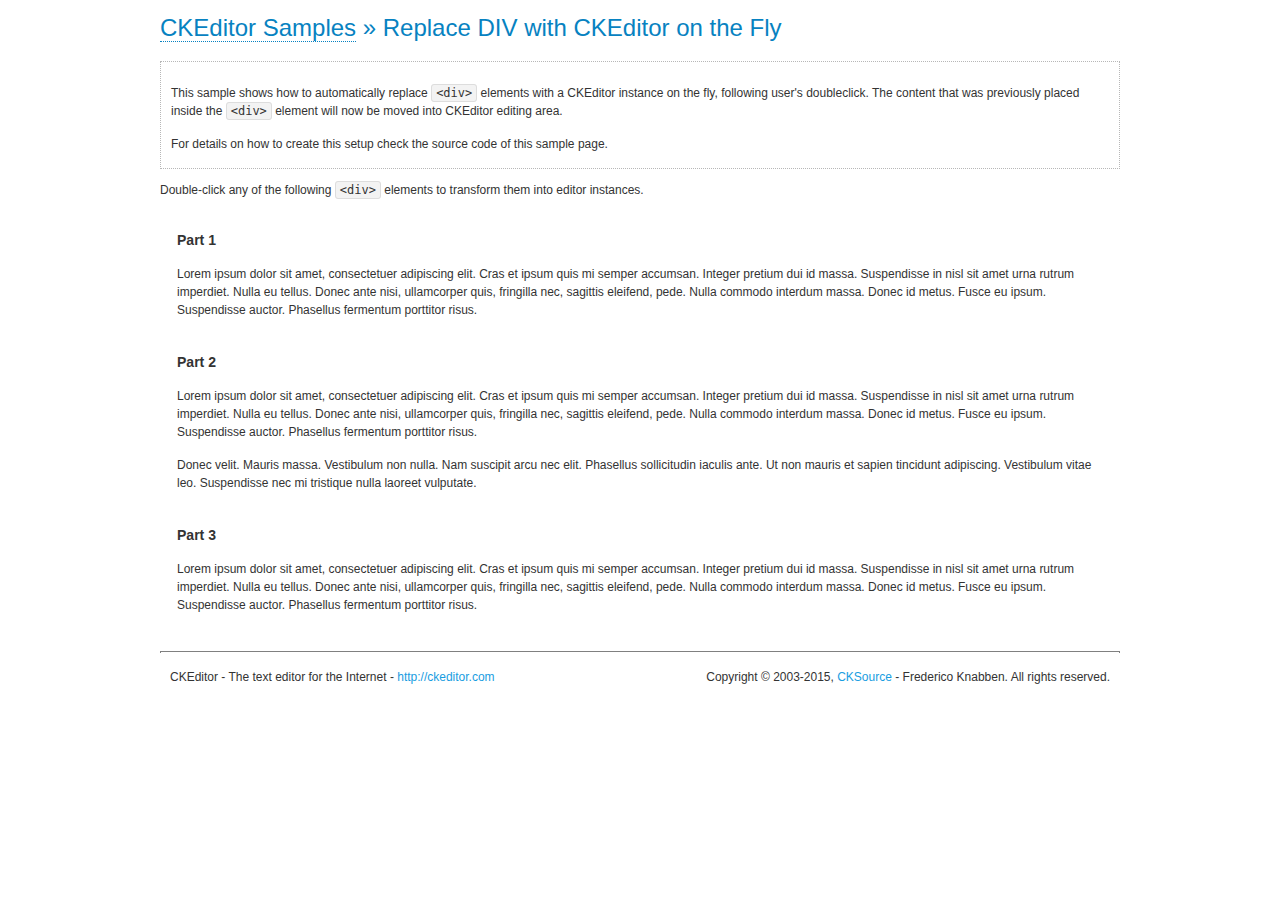
<file: admin/vendor/ckeditor/samples/divreplace.html>
<!DOCTYPE html>
<!--
Copyright (c) 2003-2015, CKSource - Frederico Knabben. All rights reserved.
For licensing, see LICENSE.md or http://ckeditor.com/license
-->
<html>
<head>
	<meta charset="utf-8">
	<title>Replace DIV &mdash; CKEditor Sample</title>
	<script src="../ckeditor.js"></script>
	<link href="sample.css" rel="stylesheet">
	<style>

		div.editable
		{
			border: solid 2px transparent;
			padding-left: 15px;
			padding-right: 15px;
		}

		div.editable:hover
		{
			border-color: black;
		}

	</style>
	<script>

		// Uncomment the following code to test the "Timeout Loading Method".
		// CKEDITOR.loadFullCoreTimeout = 5;

		window.onload = function() {
			// Listen to the double click event.
			if ( window.addEventListener )
				document.body.addEventListener( 'dblclick', onDoubleClick, false );
			else if ( window.attachEvent )
				document.body.attachEvent( 'ondblclick', onDoubleClick );

		};

		function onDoubleClick( ev ) {
			// Get the element which fired the event. This is not necessarily the
			// element to which the event has been attached.
			var element = ev.target || ev.srcElement;

			// Find out the div that holds this element.
			var name;

			do {
				element = element.parentNode;
			}
			while ( element && ( name = element.nodeName.toLowerCase() ) &&
				( name != 'div' || element.className.indexOf( 'editable' ) == -1 ) && name != 'body' );

			if ( name == 'div' && element.className.indexOf( 'editable' ) != -1 )
				replaceDiv( element );
		}

		var editor;

		function replaceDiv( div ) {
			if ( editor )
				editor.destroy();

			editor = CKEDITOR.replace( div );
		}

	</script>
</head>
<body>
	<h1 class="samples">
		<a href="index.html">CKEditor Samples</a> &raquo; Replace DIV with CKEditor on the Fly
	</h1>
	<div class="description">
		<p>
			This sample shows how to automatically replace <code>&lt;div&gt;</code> elements
			with a CKEditor instance on the fly, following user's doubleclick. The content
			that was previously placed inside the <code>&lt;div&gt;</code> element will now
			be moved into CKEditor editing area.
		</p>
		<p>
			For details on how to create this setup check the source code of this sample page.
		</p>
	</div>
	<p>
		Double-click any of the following <code>&lt;div&gt;</code> elements to transform them into
		editor instances.
	</p>
	<div class="editable">
		<h3>
			Part 1
		</h3>
		<p>
			Lorem ipsum dolor sit amet, consectetuer adipiscing elit. Cras et ipsum quis mi
			semper accumsan. Integer pretium dui id massa. Suspendisse in nisl sit amet urna
			rutrum imperdiet. Nulla eu tellus. Donec ante nisi, ullamcorper quis, fringilla
			nec, sagittis eleifend, pede. Nulla commodo interdum massa. Donec id metus. Fusce
			eu ipsum. Suspendisse auctor. Phasellus fermentum porttitor risus.
		</p>
	</div>
	<div class="editable">
		<h3>
			Part 2
		</h3>
		<p>
			Lorem ipsum dolor sit amet, consectetuer adipiscing elit. Cras et ipsum quis mi
			semper accumsan. Integer pretium dui id massa. Suspendisse in nisl sit amet urna
			rutrum imperdiet. Nulla eu tellus. Donec ante nisi, ullamcorper quis, fringilla
			nec, sagittis eleifend, pede. Nulla commodo interdum massa. Donec id metus. Fusce
			eu ipsum. Suspendisse auctor. Phasellus fermentum porttitor risus.
		</p>
		<p>
			Donec velit. Mauris massa. Vestibulum non nulla. Nam suscipit arcu nec elit. Phasellus
			sollicitudin iaculis ante. Ut non mauris et sapien tincidunt adipiscing. Vestibulum
			vitae leo. Suspendisse nec mi tristique nulla laoreet vulputate.
		</p>
	</div>
	<div class="editable">
		<h3>
			Part 3
		</h3>
		<p>
			Lorem ipsum dolor sit amet, consectetuer adipiscing elit. Cras et ipsum quis mi
			semper accumsan. Integer pretium dui id massa. Suspendisse in nisl sit amet urna
			rutrum imperdiet. Nulla eu tellus. Donec ante nisi, ullamcorper quis, fringilla
			nec, sagittis eleifend, pede. Nulla commodo interdum massa. Donec id metus. Fusce
			eu ipsum. Suspendisse auctor. Phasellus fermentum porttitor risus.
		</p>
	</div>
	<div id="footer">
		<hr>
		<p>
			CKEditor - The text editor for the Internet - <a class="samples" href="http://ckeditor.com/">http://ckeditor.com</a>
		</p>
		<p id="copy">
			Copyright &copy; 2003-2015, <a class="samples" href="http://cksource.com/">CKSource</a> - Frederico
			Knabben. All rights reserved.
		</p>
	</div>
</body>
</html>
</file>
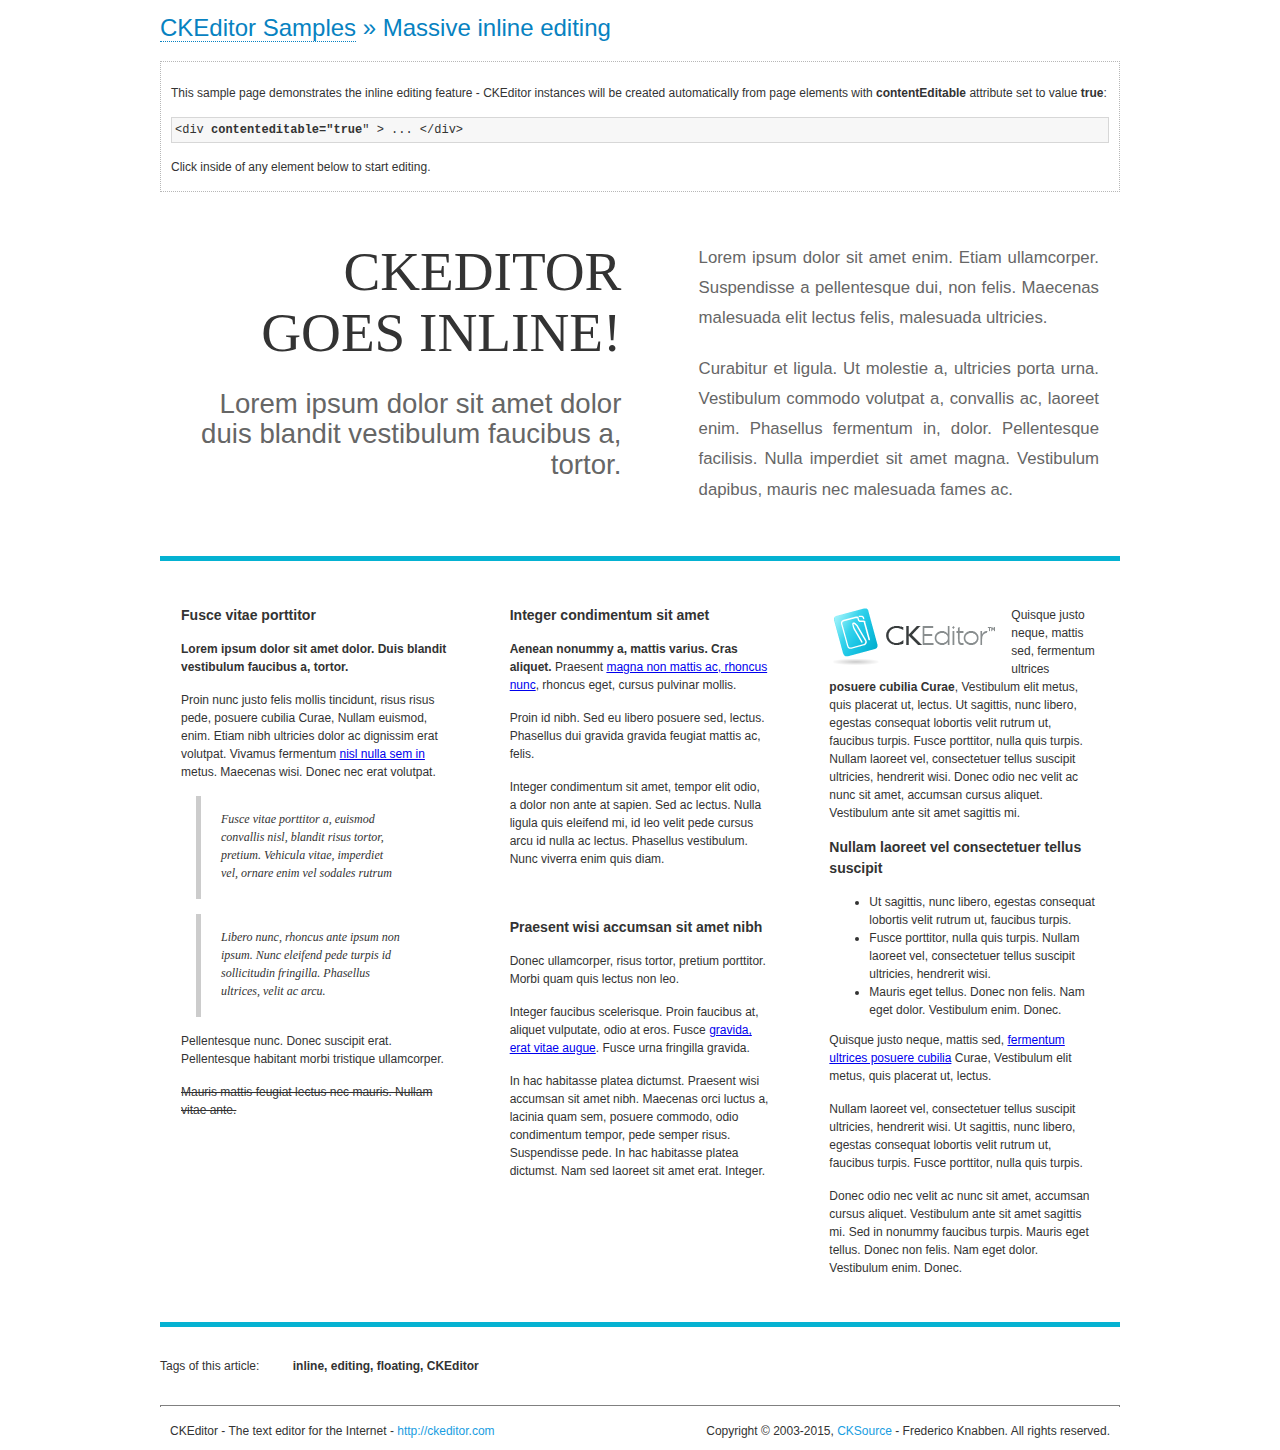
<file: admin/vendor/ckeditor/samples/inlineall.html>
<!DOCTYPE html>
<!--
Copyright (c) 2003-2015, CKSource - Frederico Knabben. All rights reserved.
For licensing, see LICENSE.md or http://ckeditor.com/license
-->
<html>
<head>
	<meta charset="utf-8">
	<title>Massive inline editing &mdash; CKEditor Sample</title>
	<script src="../ckeditor.js"></script>
	<script>

		// This code is generally not necessary, but it is here to demonstrate
		// how to customize specific editor instances on the fly. This fits well
		// this demo because we have editable elements (like headers) that
		// require less features.

		// The "instanceCreated" event is fired for every editor instance created.
		CKEDITOR.on( 'instanceCreated', function( event ) {
			var editor = event.editor,
				element = editor.element;

			// Customize editors for headers and tag list.
			// These editors don't need features like smileys, templates, iframes etc.
			if ( element.is( 'h1', 'h2', 'h3' ) || element.getAttribute( 'id' ) == 'taglist' ) {
				// Customize the editor configurations on "configLoaded" event,
				// which is fired after the configuration file loading and
				// execution. This makes it possible to change the
				// configurations before the editor initialization takes place.
				editor.on( 'configLoaded', function() {

					// Remove unnecessary plugins to make the editor simpler.
					editor.config.removePlugins = 'colorbutton,find,flash,font,' +
						'forms,iframe,image,newpage,removeformat,' +
						'smiley,specialchar,stylescombo,templates';

					// Rearrange the layout of the toolbar.
					editor.config.toolbarGroups = [
						{ name: 'editing',		groups: [ 'basicstyles', 'links' ] },
						{ name: 'undo' },
						{ name: 'clipboard',	groups: [ 'selection', 'clipboard' ] },
						{ name: 'about' }
					];
				});
			}
		});

	</script>
	<link href="sample.css" rel="stylesheet">
	<style>

		/* The following styles are just to make the page look nice. */

		/* Workaround to show Arial Black in Firefox. */
		@font-face
		{
			font-family: 'arial-black';
			src: local('Arial Black');
		}

		*[contenteditable="true"]
		{
			padding: 10px;
		}

		#container
		{
			width: 960px;
			margin: 30px auto 0;
		}

		#header
		{
			overflow: hidden;
			padding: 0 0 30px;
			border-bottom: 5px solid #05B2D2;
			position: relative;
		}

		#headerLeft,
		#headerRight
		{
			width: 49%;
			overflow: hidden;
		}

		#headerLeft
		{
			float: left;
			padding: 10px 1px 1px;
		}

		#headerLeft h2,
		#headerLeft h3
		{
			text-align: right;
			margin: 0;
			overflow: hidden;
			font-weight: normal;
		}

		#headerLeft h2
		{
			font-family: "Arial Black",arial-black;
			font-size: 4.6em;
			line-height: 1.1;
			text-transform: uppercase;
		}

		#headerLeft h3
		{
			font-size: 2.3em;
			line-height: 1.1;
			margin: .2em 0 0;
			color: #666;
		}

		#headerRight
		{
			float: right;
			padding: 1px;
		}

		#headerRight p
		{
			line-height: 1.8;
			text-align: justify;
			margin: 0;
		}

		#headerRight p + p
		{
			margin-top: 20px;
		}

		#headerRight > div
		{
			padding: 20px;
			margin: 0 0 0 30px;
			font-size: 1.4em;
			color: #666;
		}

		#columns
		{
			color: #333;
			overflow: hidden;
			padding: 20px 0;
		}

		#columns > div
		{
			float: left;
			width: 33.3%;
		}

		#columns #column1 > div
		{
			margin-left: 1px;
		}

		#columns #column3 > div
		{
			margin-right: 1px;
		}

		#columns > div > div
		{
			margin: 0px 10px;
			padding: 10px 20px;
		}

		#columns blockquote
		{
			margin-left: 15px;
		}

		#tagLine
		{
			border-top: 5px solid #05B2D2;
			padding-top: 20px;
		}

		#taglist {
			display: inline-block;
			margin-left: 20px;
			font-weight: bold;
			margin: 0 0 0 20px;
		}

	</style>
</head>
<body>
<div>
	<h1 class="samples"><a href="index.html">CKEditor Samples</a> &raquo; Massive inline editing</h1>
	<div class="description">
		<p>This sample page demonstrates the inline editing feature - CKEditor instances will be created automatically from page elements with <strong>contentEditable</strong> attribute set to value <strong>true</strong>:</p>
		<pre class="samples">&lt;div <strong>contenteditable="true</strong>" &gt; ... &lt;/div&gt;</pre>
		<p>Click inside of any element below to start editing.</p>
	</div>
</div>
<div id="container">
	<div id="header">
		<div id="headerLeft">
			<h2 id="sampleTitle" contenteditable="true">
				CKEditor<br> Goes Inline!
			</h2>
			<h3 contenteditable="true">
				Lorem ipsum dolor sit amet dolor duis blandit vestibulum faucibus a, tortor.
			</h3>
		</div>
		<div id="headerRight">
			<div contenteditable="true">
				<p>
					Lorem ipsum dolor sit amet enim. Etiam ullamcorper. Suspendisse a pellentesque dui, non felis. Maecenas malesuada elit lectus felis, malesuada ultricies.
				</p>
				<p>
					Curabitur et ligula. Ut molestie a, ultricies porta urna. Vestibulum commodo volutpat a, convallis ac, laoreet enim. Phasellus fermentum in, dolor. Pellentesque facilisis. Nulla imperdiet sit amet magna. Vestibulum dapibus, mauris nec malesuada fames ac.
				</p>
			</div>
		</div>
	</div>
	<div id="columns">
		<div id="column1">
			<div contenteditable="true">
				<h3>
					Fusce vitae porttitor
				</h3>
				<p>
					<strong>
						Lorem ipsum dolor sit amet dolor. Duis blandit vestibulum faucibus a, tortor.
					</strong>
				</p>
				<p>
					Proin nunc justo felis mollis tincidunt, risus risus pede, posuere cubilia Curae, Nullam euismod, enim. Etiam nibh ultricies dolor ac dignissim erat volutpat. Vivamus fermentum <a href="http://ckeditor.com/">nisl nulla sem in</a> metus. Maecenas wisi. Donec nec erat volutpat.
				</p>
				<blockquote>
					<p>
						Fusce vitae porttitor a, euismod convallis nisl, blandit risus tortor, pretium.
						Vehicula vitae, imperdiet vel, ornare enim vel sodales rutrum
					</p>
				</blockquote>
				<blockquote>
					<p>
						Libero nunc, rhoncus ante ipsum non ipsum. Nunc eleifend pede turpis id sollicitudin fringilla. Phasellus ultrices, velit ac arcu.
					</p>
				</blockquote>
				<p>Pellentesque nunc. Donec suscipit erat. Pellentesque habitant morbi tristique ullamcorper.</p>
				<p><s>Mauris mattis feugiat lectus nec mauris. Nullam vitae ante.</s></p>
			</div>
		</div>
		<div id="column2">
			<div contenteditable="true">
				<h3>
					Integer condimentum sit amet
				</h3>
				<p>
					<strong>Aenean nonummy a, mattis varius. Cras aliquet.</strong>
					Praesent <a href="http://ckeditor.com/">magna non mattis ac, rhoncus nunc</a>, rhoncus eget, cursus pulvinar mollis.</p>
				<p>Proin id nibh. Sed eu libero posuere sed, lectus. Phasellus dui gravida gravida feugiat mattis ac, felis.</p>
				<p>Integer condimentum sit amet, tempor elit odio, a dolor non ante at sapien. Sed ac lectus. Nulla ligula quis eleifend mi, id leo velit pede cursus arcu id nulla ac lectus. Phasellus vestibulum. Nunc viverra enim quis diam.</p>
			</div>
			<div contenteditable="true">
				<h3>
					Praesent wisi accumsan sit amet nibh
				</h3>
				<p>Donec ullamcorper, risus tortor, pretium porttitor. Morbi quam quis lectus non leo.</p>
				<p style="margin-left: 40px; ">Integer faucibus scelerisque. Proin faucibus at, aliquet vulputate, odio at eros. Fusce <a href="http://ckeditor.com/">gravida, erat vitae augue</a>. Fusce urna fringilla gravida.</p>
				<p>In hac habitasse platea dictumst. Praesent wisi accumsan sit amet nibh. Maecenas orci luctus a, lacinia quam sem, posuere commodo, odio condimentum tempor, pede semper risus. Suspendisse pede. In hac habitasse platea dictumst. Nam sed laoreet sit amet erat. Integer.</p>
			</div>
		</div>
		<div id="column3">
			<div contenteditable="true">
				<p>
					<img src="assets/inlineall/logo.png" alt="CKEditor logo" style="float:left">
				</p>
				<p>Quisque justo neque, mattis sed, fermentum ultrices <strong>posuere cubilia Curae</strong>, Vestibulum elit metus, quis placerat ut, lectus. Ut sagittis, nunc libero, egestas consequat lobortis velit rutrum ut, faucibus turpis. Fusce porttitor, nulla quis turpis. Nullam laoreet vel, consectetuer tellus suscipit ultricies, hendrerit wisi. Donec odio nec velit ac nunc sit amet, accumsan cursus aliquet. Vestibulum ante sit amet sagittis mi.</p>
				<h3>
					Nullam laoreet vel consectetuer tellus suscipit
				</h3>
				<ul>
					<li>Ut sagittis, nunc libero, egestas consequat lobortis velit rutrum ut, faucibus turpis.</li>
					<li>Fusce porttitor, nulla quis turpis. Nullam laoreet vel, consectetuer tellus suscipit ultricies, hendrerit wisi.</li>
					<li>Mauris eget tellus. Donec non felis. Nam eget dolor. Vestibulum enim. Donec.</li>
				</ul>
				<p>Quisque justo neque, mattis sed, <a href="http://ckeditor.com/">fermentum ultrices posuere cubilia</a> Curae, Vestibulum elit metus, quis placerat ut, lectus.</p>
				<p>Nullam laoreet vel, consectetuer tellus suscipit ultricies, hendrerit wisi. Ut sagittis, nunc libero, egestas consequat lobortis velit rutrum ut, faucibus turpis. Fusce porttitor, nulla quis turpis.</p>
				<p>Donec odio nec velit ac nunc sit amet, accumsan cursus aliquet. Vestibulum ante sit amet sagittis mi. Sed in nonummy faucibus turpis. Mauris eget tellus. Donec non felis. Nam eget dolor. Vestibulum enim. Donec.</p>
			</div>
		</div>
	</div>
	<div id="tagLine">
		Tags of this article:
		<p id="taglist" contenteditable="true">
			inline, editing, floating, CKEditor
		</p>
	</div>
</div>
<div id="footer">
	<hr>
	<p>
		CKEditor - The text editor for the Internet - <a class="samples" href="http://ckeditor.com/">
			http://ckeditor.com</a>
	</p>
	<p id="copy">
		Copyright &copy; 2003-2015, <a class="samples" href="http://cksource.com/">CKSource</a>
		- Frederico Knabben. All rights reserved.
	</p>
</div>
</body>
</html>
</file>
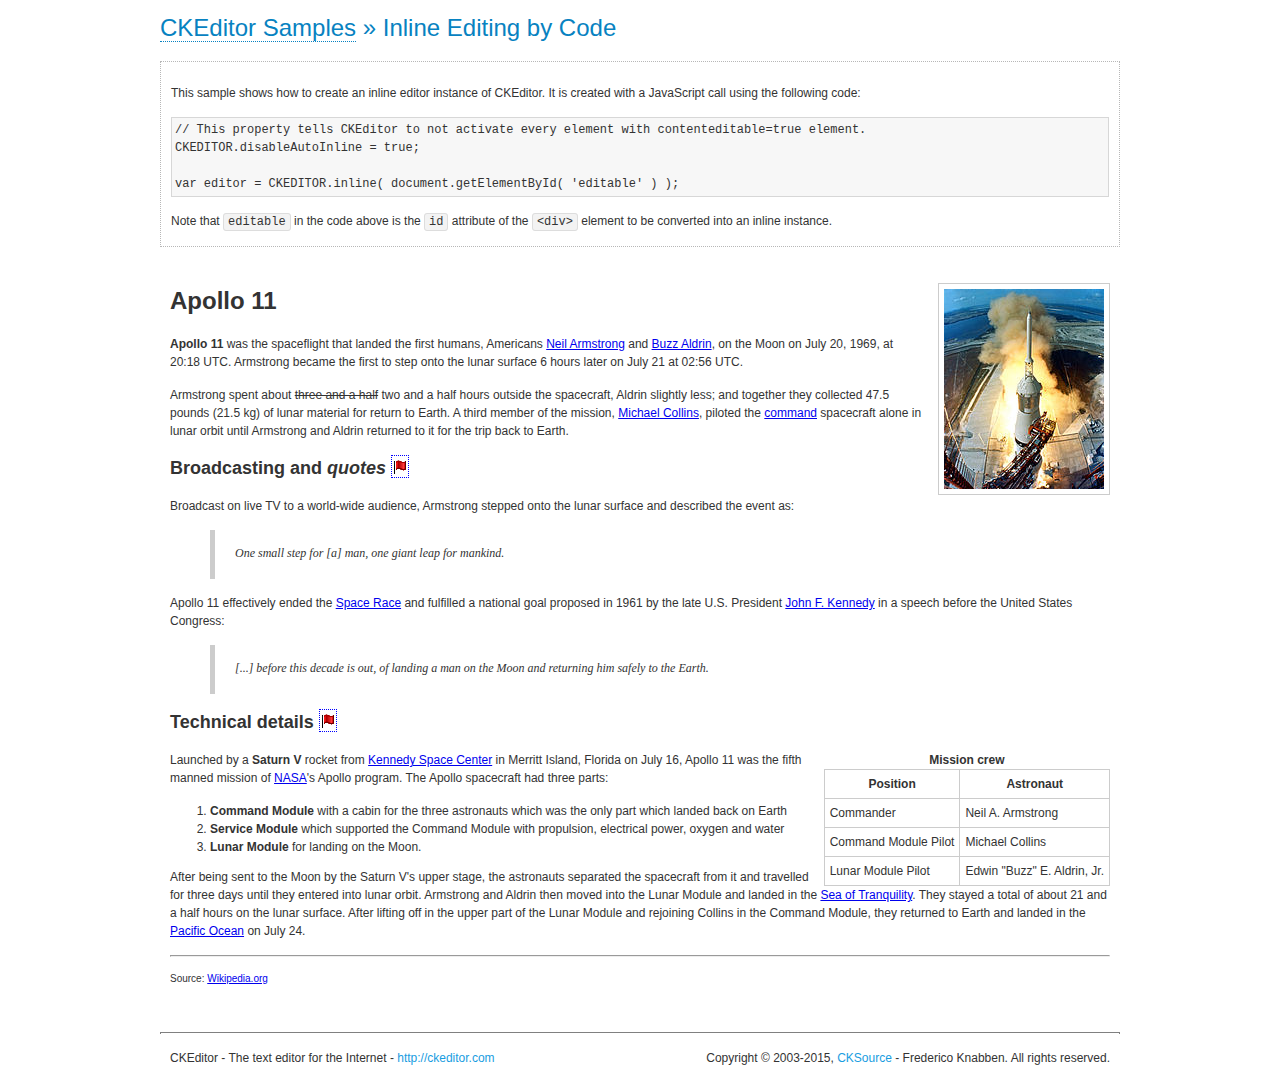
<file: admin/vendor/ckeditor/samples/inlinebycode.html>
<!DOCTYPE html>
<!--
Copyright (c) 2003-2015, CKSource - Frederico Knabben. All rights reserved.
For licensing, see LICENSE.md or http://ckeditor.com/license
-->
<html>
<head>
	<meta charset="utf-8">
	<title>Inline Editing by Code &mdash; CKEditor Sample</title>
	<script src="../ckeditor.js"></script>
	<link href="sample.css" rel="stylesheet">
	<style>

		#editable
		{
			padding: 10px;
			float: left;
		}

	</style>
</head>
<body>
	<h1 class="samples">
		<a href="index.html">CKEditor Samples</a> &raquo; Inline Editing by Code
	</h1>
	<div class="description">
		<p>
			This sample shows how to create an inline editor instance of CKEditor. It is created
			with a JavaScript call using the following code:
		</p>
<pre class="samples">
// This property tells CKEditor to not activate every element with contenteditable=true element.
CKEDITOR.disableAutoInline = true;

var editor = CKEDITOR.inline( document.getElementById( 'editable' ) );
</pre>
		<p>
			Note that <code>editable</code> in the code above is the <code>id</code>
			attribute of the <code>&lt;div&gt;</code> element to be converted into an inline instance.
		</p>
	</div>
	<div id="editable" contenteditable="true">
		<h1><img alt="Saturn V carrying Apollo 11" class="right" src="assets/sample.jpg" /> Apollo 11</h1>

		<p><b>Apollo 11</b> was the spaceflight that landed the first humans, Americans <a href="http://en.wikipedia.org/wiki/Neil_Armstrong" title="Neil Armstrong">Neil Armstrong</a> and <a href="http://en.wikipedia.org/wiki/Buzz_Aldrin" title="Buzz Aldrin">Buzz Aldrin</a>, on the Moon on July 20, 1969, at 20:18 UTC. Armstrong became the first to step onto the lunar surface 6 hours later on July 21 at 02:56 UTC.</p>

		<p>Armstrong spent about <s>three and a half</s> two and a half hours outside the spacecraft, Aldrin slightly less; and together they collected 47.5 pounds (21.5&nbsp;kg) of lunar material for return to Earth. A third member of the mission, <a href="http://en.wikipedia.org/wiki/Michael_Collins_(astronaut)" title="Michael Collins (astronaut)">Michael Collins</a>, piloted the <a href="http://en.wikipedia.org/wiki/Apollo_Command/Service_Module" title="Apollo Command/Service Module">command</a> spacecraft alone in lunar orbit until Armstrong and Aldrin returned to it for the trip back to Earth.</p>

		<h2>Broadcasting and <em>quotes</em> <a id="quotes" name="quotes"></a></h2>

		<p>Broadcast on live TV to a world-wide audience, Armstrong stepped onto the lunar surface and described the event as:</p>

		<blockquote>
			<p>One small step for [a] man, one giant leap for mankind.</p>
		</blockquote>

		<p>Apollo 11 effectively ended the <a href="http://en.wikipedia.org/wiki/Space_Race" title="Space Race">Space Race</a> and fulfilled a national goal proposed in 1961 by the late U.S. President <a href="http://en.wikipedia.org/wiki/John_F._Kennedy" title="John F. Kennedy">John F. Kennedy</a> in a speech before the United States Congress:</p>

		<blockquote>
			<p>[...] before this decade is out, of landing a man on the Moon and returning him safely to the Earth.</p>
		</blockquote>

		<h2>Technical details <a id="tech-details" name="tech-details"></a></h2>

		<table align="right" border="1" bordercolor="#ccc" cellpadding="5" cellspacing="0" style="border-collapse:collapse;margin:10px 0 10px 15px;">
			<caption><strong>Mission crew</strong></caption>
			<thead>
			<tr>
				<th scope="col">Position</th>
				<th scope="col">Astronaut</th>
			</tr>
			</thead>
			<tbody>
			<tr>
				<td>Commander</td>
				<td>Neil A. Armstrong</td>
			</tr>
			<tr>
				<td>Command Module Pilot</td>
				<td>Michael Collins</td>
			</tr>
			<tr>
				<td>Lunar Module Pilot</td>
				<td>Edwin &quot;Buzz&quot; E. Aldrin, Jr.</td>
			</tr>
			</tbody>
		</table>

		<p>Launched by a <strong>Saturn V</strong> rocket from <a href="http://en.wikipedia.org/wiki/Kennedy_Space_Center" title="Kennedy Space Center">Kennedy Space Center</a> in Merritt Island, Florida on July 16, Apollo 11 was the fifth manned mission of <a href="http://en.wikipedia.org/wiki/NASA" title="NASA">NASA</a>&#39;s Apollo program. The Apollo spacecraft had three parts:</p>

		<ol>
			<li><strong>Command Module</strong> with a cabin for the three astronauts which was the only part which landed back on Earth</li>
			<li><strong>Service Module</strong> which supported the Command Module with propulsion, electrical power, oxygen and water</li>
			<li><strong>Lunar Module</strong> for landing on the Moon.</li>
		</ol>

		<p>After being sent to the Moon by the Saturn V&#39;s upper stage, the astronauts separated the spacecraft from it and travelled for three days until they entered into lunar orbit. Armstrong and Aldrin then moved into the Lunar Module and landed in the <a href="http://en.wikipedia.org/wiki/Mare_Tranquillitatis" title="Mare Tranquillitatis">Sea of Tranquility</a>. They stayed a total of about 21 and a half hours on the lunar surface. After lifting off in the upper part of the Lunar Module and rejoining Collins in the Command Module, they returned to Earth and landed in the <a href="http://en.wikipedia.org/wiki/Pacific_Ocean" title="Pacific Ocean">Pacific Ocean</a> on July 24.</p>

		<hr />
		<p style="text-align: right;"><small>Source: <a href="http://en.wikipedia.org/wiki/Apollo_11">Wikipedia.org</a></small></p>
	</div>

	<script>
		// We need to turn off the automatic editor creation first.
		CKEDITOR.disableAutoInline = true;

		var editor = CKEDITOR.inline( 'editable' );
	</script>
	<div id="footer">
		<hr>
		<p contenteditable="true">
			CKEditor - The text editor for the Internet - <a class="samples" href="http://ckeditor.com/">
				http://ckeditor.com</a>
		</p>
		<p id="copy">
			Copyright &copy; 2003-2015, <a class="samples" href="http://cksource.com/">CKSource</a>
			- Frederico Knabben. All rights reserved.
		</p>
	</div>
</body>
</html>
</file>
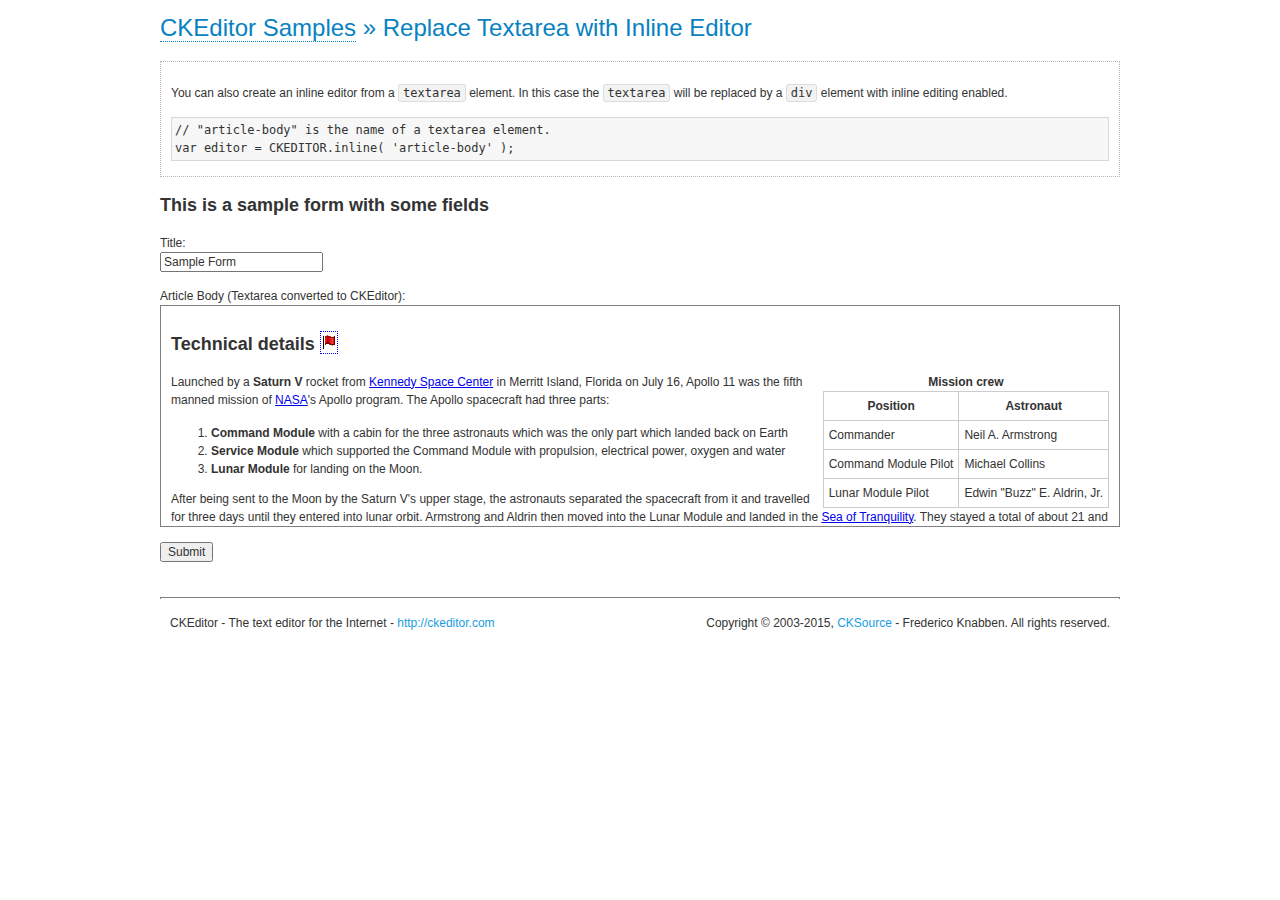
<file: admin/vendor/ckeditor/samples/inlinetextarea.html>
<!DOCTYPE html>
<!--
Copyright (c) 2003-2015, CKSource - Frederico Knabben. All rights reserved.
For licensing, see LICENSE.md or http://ckeditor.com/license
-->
<html>
<head>
	<meta charset="utf-8">
	<title>Replace Textarea with Inline Editor &mdash; CKEditor Sample</title>
	<script src="../ckeditor.js"></script>
	<link href="sample.css" rel="stylesheet">
	<style>

		/* Style the CKEditor element to look like a textfield */
		.cke_textarea_inline
		{
			padding: 10px;
			height: 200px;
			overflow: auto;

			border: 1px solid gray;
			-webkit-appearance: textfield;
		}

	</style>
</head>
<body>
	<h1 class="samples">
		<a href="index.html">CKEditor Samples</a> &raquo; Replace Textarea with Inline Editor
	</h1>
	<div class="description">
		<p>
			You can also create an inline editor from a <code>textarea</code>
			element. In this case the <code>textarea</code> will be replaced
			by a <code>div</code> element with inline editing enabled.
		</p>
<pre class="samples">
// "article-body" is the name of a textarea element.
var editor = CKEDITOR.inline( 'article-body' );
</pre>
	</div>
	<form action="sample_posteddata.php" method="post">
		<h2>This is a sample form with some fields</h2>
		<p>
			Title:<br>
			<input type="text" name="title" value="Sample Form"></p>
		<p>
			Article Body (Textarea converted to CKEditor):<br>
			<textarea name="article-body" style="height: 200px">
				&lt;h2&gt;Technical details &lt;a id="tech-details" name="tech-details"&gt;&lt;/a&gt;&lt;/h2&gt;

				&lt;table align="right" border="1" bordercolor="#ccc" cellpadding="5" cellspacing="0" style="border-collapse:collapse;margin:10px 0 10px 15px;"&gt;
					&lt;caption&gt;&lt;strong&gt;Mission crew&lt;/strong&gt;&lt;/caption&gt;
					&lt;thead&gt;
					&lt;tr&gt;
						&lt;th scope="col"&gt;Position&lt;/th&gt;
						&lt;th scope="col"&gt;Astronaut&lt;/th&gt;
					&lt;/tr&gt;
					&lt;/thead&gt;
					&lt;tbody&gt;
					&lt;tr&gt;
						&lt;td&gt;Commander&lt;/td&gt;
						&lt;td&gt;Neil A. Armstrong&lt;/td&gt;
					&lt;/tr&gt;
					&lt;tr&gt;
						&lt;td&gt;Command Module Pilot&lt;/td&gt;
						&lt;td&gt;Michael Collins&lt;/td&gt;
					&lt;/tr&gt;
					&lt;tr&gt;
						&lt;td&gt;Lunar Module Pilot&lt;/td&gt;
						&lt;td&gt;Edwin &quot;Buzz&quot; E. Aldrin, Jr.&lt;/td&gt;
					&lt;/tr&gt;
					&lt;/tbody&gt;
				&lt;/table&gt;

				&lt;p&gt;Launched by a &lt;strong&gt;Saturn V&lt;/strong&gt; rocket from &lt;a href="http://en.wikipedia.org/wiki/Kennedy_Space_Center" title="Kennedy Space Center"&gt;Kennedy Space Center&lt;/a&gt; in Merritt Island, Florida on July 16, Apollo 11 was the fifth manned mission of &lt;a href="http://en.wikipedia.org/wiki/NASA" title="NASA"&gt;NASA&lt;/a&gt;&#39;s Apollo program. The Apollo spacecraft had three parts:&lt;/p&gt;

				&lt;ol&gt;
					&lt;li&gt;&lt;strong&gt;Command Module&lt;/strong&gt; with a cabin for the three astronauts which was the only part which landed back on Earth&lt;/li&gt;
					&lt;li&gt;&lt;strong&gt;Service Module&lt;/strong&gt; which supported the Command Module with propulsion, electrical power, oxygen and water&lt;/li&gt;
					&lt;li&gt;&lt;strong&gt;Lunar Module&lt;/strong&gt; for landing on the Moon.&lt;/li&gt;
				&lt;/ol&gt;

				&lt;p&gt;After being sent to the Moon by the Saturn V&#39;s upper stage, the astronauts separated the spacecraft from it and travelled for three days until they entered into lunar orbit. Armstrong and Aldrin then moved into the Lunar Module and landed in the &lt;a href="http://en.wikipedia.org/wiki/Mare_Tranquillitatis" title="Mare Tranquillitatis"&gt;Sea of Tranquility&lt;/a&gt;. They stayed a total of about 21 and a half hours on the lunar surface. After lifting off in the upper part of the Lunar Module and rejoining Collins in the Command Module, they returned to Earth and landed in the &lt;a href="http://en.wikipedia.org/wiki/Pacific_Ocean" title="Pacific Ocean"&gt;Pacific Ocean&lt;/a&gt; on July 24.&lt;/p&gt;

				&lt;hr /&gt;
				&lt;p style="text-align: right;"&gt;&lt;small&gt;Source: &lt;a href="http://en.wikipedia.org/wiki/Apollo_11"&gt;Wikipedia.org&lt;/a&gt;&lt;/small&gt;&lt;/p&gt;
			</textarea>
		</p>
		<p>
			<input type="submit" value="Submit">
		</p>
	</form>

	<script>
		CKEDITOR.inline( 'article-body' );
	</script>
	<div id="footer">
		<hr>
		<p>
			CKEditor - The text editor for the Internet - <a class="samples" href="http://ckeditor.com/">
				http://ckeditor.com</a>
		</p>
		<p id="copy">
			Copyright &copy; 2003-2015, <a class="samples" href="http://cksource.com/">CKSource</a>
			- Frederico Knabben. All rights reserved.
		</p>
	</div>
</body>
</html>
</file>
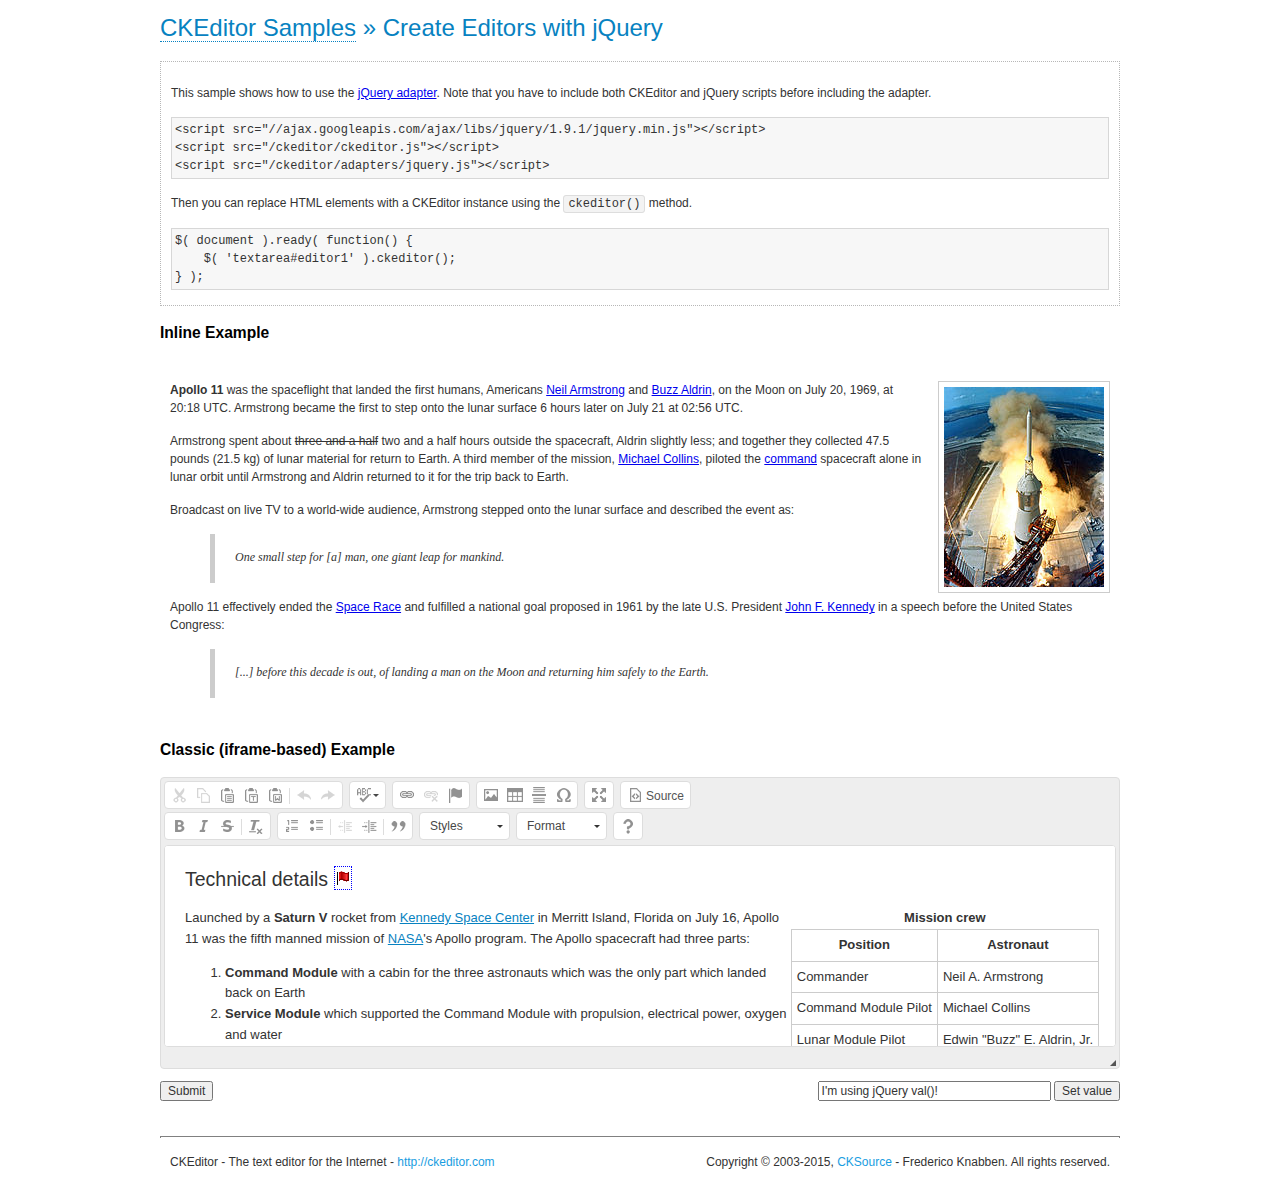
<file: admin/vendor/ckeditor/samples/jquery.html>
<!DOCTYPE html>
<!--
Copyright (c) 2003-2015, CKSource - Frederico Knabben. All rights reserved.
For licensing, see LICENSE.md or http://ckeditor.com/license
-->
<html>
<head>
	<meta charset="utf-8">
	<title>jQuery Adapter &mdash; CKEditor Sample</title>
	<script src="http://code.jquery.com/jquery-1.11.0.min.js"></script>
	<script src="../ckeditor.js"></script>
	<script src="../adapters/jquery.js"></script>
	<link href="sample.css" rel="stylesheet">
	<style>

		#editable
		{
			padding: 10px;
			float: left;
		}

	</style>
	<script>

		CKEDITOR.disableAutoInline = true;

		$( document ).ready( function() {
			$( '#editor1' ).ckeditor(); // Use CKEDITOR.replace() if element is <textarea>.
			$( '#editable' ).ckeditor(); // Use CKEDITOR.inline().
		} );

		function setValue() {
			$( '#editor1' ).val( $( 'input#val' ).val() );
		}

	</script>
</head>
<body>
	<h1 class="samples">
		<a href="index.html" id="a-test">CKEditor Samples</a> &raquo; Create Editors with jQuery
	</h1>
	<form action="sample_posteddata.php" method="post">
		<div class="description">
			<p>
				This sample shows how to use the <a href="http://docs.ckeditor.com/#!/guide/dev_jquery">jQuery adapter</a>.
				Note that you have to include both CKEditor and jQuery scripts before including the adapter.
			</p>

<pre class="samples">
&lt;script src="//ajax.googleapis.com/ajax/libs/jquery/1.9.1/jquery.min.js"&gt;&lt;/script&gt;
&lt;script src="/ckeditor/ckeditor.js"&gt;&lt;/script&gt;
&lt;script src="/ckeditor/adapters/jquery.js"&gt;&lt;/script&gt;
</pre>

			<p>Then you can replace HTML elements with a CKEditor instance using the <code>ckeditor()</code> method.</p>

<pre class="samples">
$( document ).ready( function() {
	$( 'textarea#editor1' ).ckeditor();
} );
</pre>
		</div>

		<h2 class="samples">Inline Example</h2>

		<div id="editable" contenteditable="true">
			<p><img alt="Saturn V carrying Apollo 11" class="right" src="assets/sample.jpg"/><b>Apollo 11</b> was the spaceflight that landed the first humans, Americans <a href="http://en.wikipedia.org/wiki/Neil_Armstrong" title="Neil Armstrong">Neil Armstrong</a> and <a href="http://en.wikipedia.org/wiki/Buzz_Aldrin" title="Buzz Aldrin">Buzz Aldrin</a>, on the Moon on July 20, 1969, at 20:18 UTC. Armstrong became the first to step onto the lunar surface 6 hours later on July 21 at 02:56 UTC.</p>
			<p>Armstrong spent about <s>three and a half</s> two and a half hours outside the spacecraft, Aldrin slightly less; and together they collected 47.5 pounds (21.5&nbsp;kg) of lunar material for return to Earth. A third member of the mission, <a href="http://en.wikipedia.org/wiki/Michael_Collins_(astronaut)" title="Michael Collins (astronaut)">Michael Collins</a>, piloted the <a href="http://en.wikipedia.org/wiki/Apollo_Command/Service_Module" title="Apollo Command/Service Module">command</a> spacecraft alone in lunar orbit until Armstrong and Aldrin returned to it for the trip back to Earth.
			<p>Broadcast on live TV to a world-wide audience, Armstrong stepped onto the lunar surface and described the event as:</p>
			<blockquote><p>One small step for [a] man, one giant leap for mankind.</p></blockquote> <p>Apollo 11 effectively ended the <a href="http://en.wikipedia.org/wiki/Space_Race" title="Space Race">Space Race</a> and fulfilled a national goal proposed in 1961 by the late U.S. President <a href="http://en.wikipedia.org/wiki/John_F._Kennedy" title="John F. Kennedy">John F. Kennedy</a> in a speech before the United States Congress:</p> <blockquote><p>[...] before this decade is out, of landing a man on the Moon and returning him safely to the Earth.</p></blockquote>
		</div>

		<br style="clear: both">

		<h2 class="samples">Classic (iframe-based) Example</h2>

		<textarea cols="80" id="editor1" name="editor1" rows="10">
			&lt;h2&gt;Technical details &lt;a id=&quot;tech-details&quot; name=&quot;tech-details&quot;&gt;&lt;/a&gt;&lt;/h2&gt; &lt;table align=&quot;right&quot; border=&quot;1&quot; bordercolor=&quot;#ccc&quot; cellpadding=&quot;5&quot; cellspacing=&quot;0&quot; style=&quot;border-collapse:collapse;margin:10px 0 10px 15px;&quot;&gt; &lt;caption&gt;&lt;strong&gt;Mission crew&lt;/strong&gt;&lt;/caption&gt; &lt;thead&gt; &lt;tr&gt; &lt;th scope=&quot;col&quot;&gt;Position&lt;/th&gt; &lt;th scope=&quot;col&quot;&gt;Astronaut&lt;/th&gt; &lt;/tr&gt; &lt;/thead&gt; &lt;tbody&gt; &lt;tr&gt; &lt;td&gt;Commander&lt;/td&gt; &lt;td&gt;Neil A. Armstrong&lt;/td&gt; &lt;/tr&gt; &lt;tr&gt; &lt;td&gt;Command Module Pilot&lt;/td&gt; &lt;td&gt;Michael Collins&lt;/td&gt; &lt;/tr&gt; &lt;tr&gt; &lt;td&gt;Lunar Module Pilot&lt;/td&gt; &lt;td&gt;Edwin &amp;quot;Buzz&amp;quot; E. Aldrin, Jr.&lt;/td&gt; &lt;/tr&gt; &lt;/tbody&gt; &lt;/table&gt; &lt;p&gt;Launched by a &lt;strong&gt;Saturn V&lt;/strong&gt; rocket from &lt;a href=&quot;http://en.wikipedia.org/wiki/Kennedy_Space_Center&quot; title=&quot;Kennedy Space Center&quot;&gt;Kennedy Space Center&lt;/a&gt; in Merritt Island, Florida on July 16, Apollo 11 was the fifth manned mission of &lt;a href=&quot;http://en.wikipedia.org/wiki/NASA&quot; title=&quot;NASA&quot;&gt;NASA&lt;/a&gt;&amp;#39;s Apollo program. The Apollo spacecraft had three parts:&lt;/p&gt; &lt;ol&gt; &lt;li&gt;&lt;strong&gt;Command Module&lt;/strong&gt; with a cabin for the three astronauts which was the only part which landed back on Earth&lt;/li&gt; &lt;li&gt;&lt;strong&gt;Service Module&lt;/strong&gt; which supported the Command Module with propulsion, electrical power, oxygen and water&lt;/li&gt; &lt;li&gt;&lt;strong&gt;Lunar Module&lt;/strong&gt; for landing on the Moon.&lt;/li&gt; &lt;/ol&gt; &lt;p&gt;After being sent to the Moon by the Saturn V&amp;#39;s upper stage, the astronauts separated the spacecraft from it and travelled for three days until they entered into lunar orbit. Armstrong and Aldrin then moved into the Lunar Module and landed in the &lt;a href=&quot;http://en.wikipedia.org/wiki/Mare_Tranquillitatis&quot; title=&quot;Mare Tranquillitatis&quot;&gt;Sea of Tranquility&lt;/a&gt;. They stayed a total of about 21 and a half hours on the lunar surface. After lifting off in the upper part of the Lunar Module and rejoining Collins in the Command Module, they returned to Earth and landed in the &lt;a href=&quot;http://en.wikipedia.org/wiki/Pacific_Ocean&quot; title=&quot;Pacific Ocean&quot;&gt;Pacific Ocean&lt;/a&gt; on July 24.&lt;/p&gt; &lt;hr/&gt; &lt;p style=&quot;text-align: right;&quot;&gt;&lt;small&gt;Source: &lt;a href=&quot;http://en.wikipedia.org/wiki/Apollo_11&quot;&gt;Wikipedia.org&lt;/a&gt;&lt;/small&gt;&lt;/p&gt;
		</textarea>

		<p style="overflow: hidden">
			<input style="float: left" type="submit" value="Submit">
			<span style="float: right">
				<input type="text" id="val" value="I'm using jQuery val()!" size="30">
				<input onclick="setValue();" type="button" value="Set value">
			</span>
		</p>
	</form>
	<div id="footer">
		<hr>
		<p>
			CKEditor - The text editor for the Internet - <a class="samples" href="http://ckeditor.com/">http://ckeditor.com</a>
		</p>
		<p id="copy">
			Copyright &copy; 2003-2015, <a class="samples" href="http://cksource.com/">CKSource</a> - Frederico
			Knabben. All rights reserved.
		</p>
	</div>
</body>
</html>
</file>
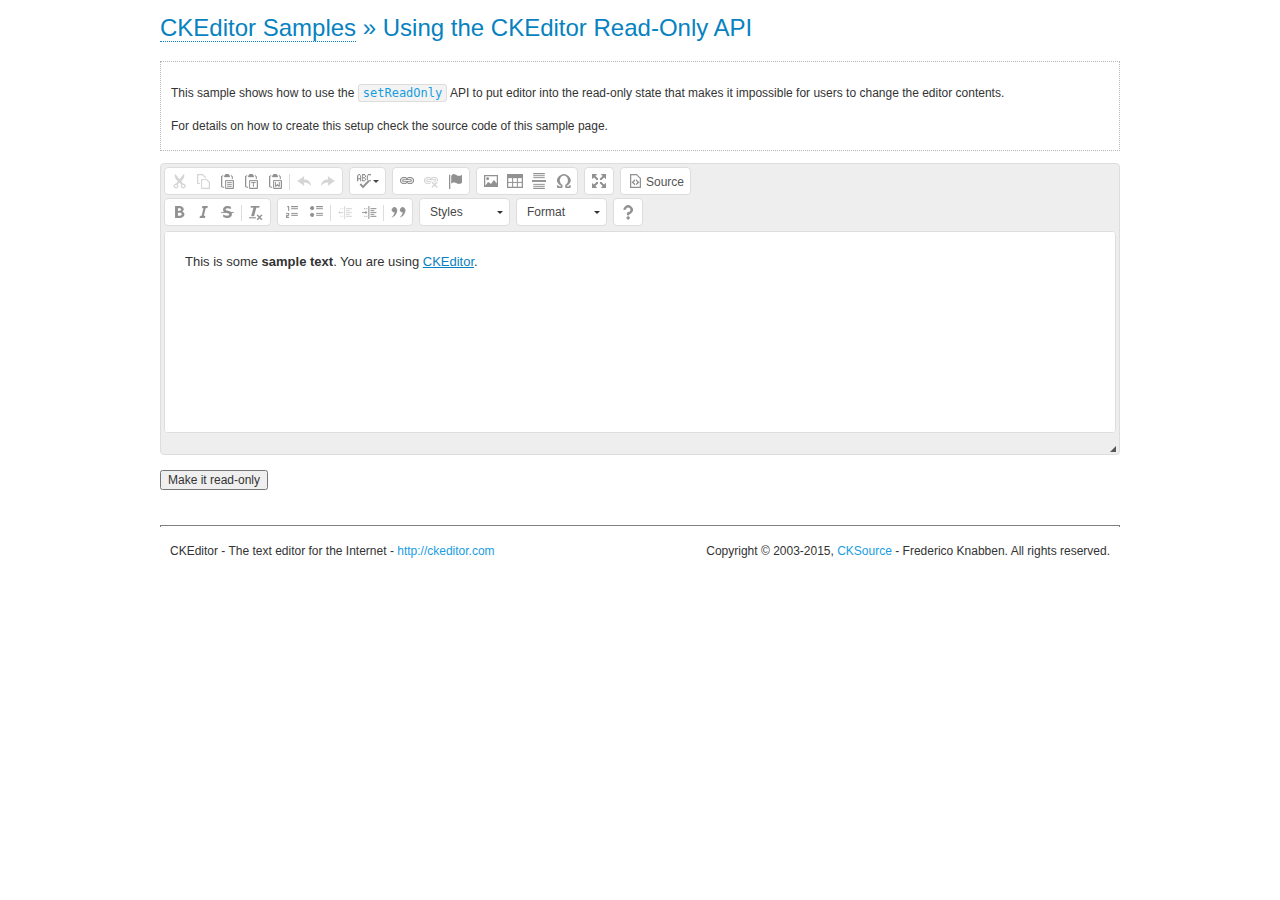
<file: admin/vendor/ckeditor/samples/readonly.html>
<!DOCTYPE html>
<!--
Copyright (c) 2003-2015, CKSource - Frederico Knabben. All rights reserved.
For licensing, see LICENSE.md or http://ckeditor.com/license
-->
<html>
<head>
	<meta charset="utf-8">
	<title>Using the CKEditor Read-Only API &mdash; CKEditor Sample</title>
	<script src="../ckeditor.js"></script>
	<link rel="stylesheet" href="sample.css">
	<script>

		var editor;

		// The instanceReady event is fired, when an instance of CKEditor has finished
		// its initialization.
		CKEDITOR.on( 'instanceReady', function( ev ) {
			editor = ev.editor;

			// Show this "on" button.
			document.getElementById( 'readOnlyOn' ).style.display = '';

			// Event fired when the readOnly property changes.
			editor.on( 'readOnly', function() {
				document.getElementById( 'readOnlyOn' ).style.display = this.readOnly ? 'none' : '';
				document.getElementById( 'readOnlyOff' ).style.display = this.readOnly ? '' : 'none';
			});
		});

		function toggleReadOnly( isReadOnly ) {
			// Change the read-only state of the editor.
			// http://docs.ckeditor.com/#!/api/CKEDITOR.editor-method-setReadOnly
			editor.setReadOnly( isReadOnly );
		}

	</script>
</head>
<body>
	<h1 class="samples">
		<a href="index.html">CKEditor Samples</a> &raquo; Using the CKEditor Read-Only API
	</h1>
	<div class="description">
		<p>
			This sample shows how to use the
			<code><a class="samples" href="http://docs.ckeditor.com/#!/api/CKEDITOR.editor-method-setReadOnly">setReadOnly</a></code>
			API to put editor into the read-only state that makes it impossible for users to change the editor contents.
		</p>
		<p>
			For details on how to create this setup check the source code of this sample page.
		</p>
	</div>
	<form action="sample_posteddata.php" method="post">
		<p>
			<textarea class="ckeditor" id="editor1" name="editor1" cols="100" rows="10">&lt;p&gt;This is some &lt;strong&gt;sample text&lt;/strong&gt;. You are using &lt;a href="http://ckeditor.com/"&gt;CKEditor&lt;/a&gt;.&lt;/p&gt;</textarea>
		</p>
		<p>
			<input id="readOnlyOn" onclick="toggleReadOnly();" type="button" value="Make it read-only" style="display:none">
			<input id="readOnlyOff" onclick="toggleReadOnly( false );" type="button" value="Make it editable again" style="display:none">
		</p>
	</form>
	<div id="footer">
		<hr>
		<p>
			CKEditor - The text editor for the Internet - <a class="samples" href="http://ckeditor.com/">http://ckeditor.com</a>
		</p>
		<p id="copy">
			Copyright &copy; 2003-2015, <a class="samples" href="http://cksource.com/">CKSource</a> - Frederico
			Knabben. All rights reserved.
		</p>
	</div>
</body>
</html>
</file>
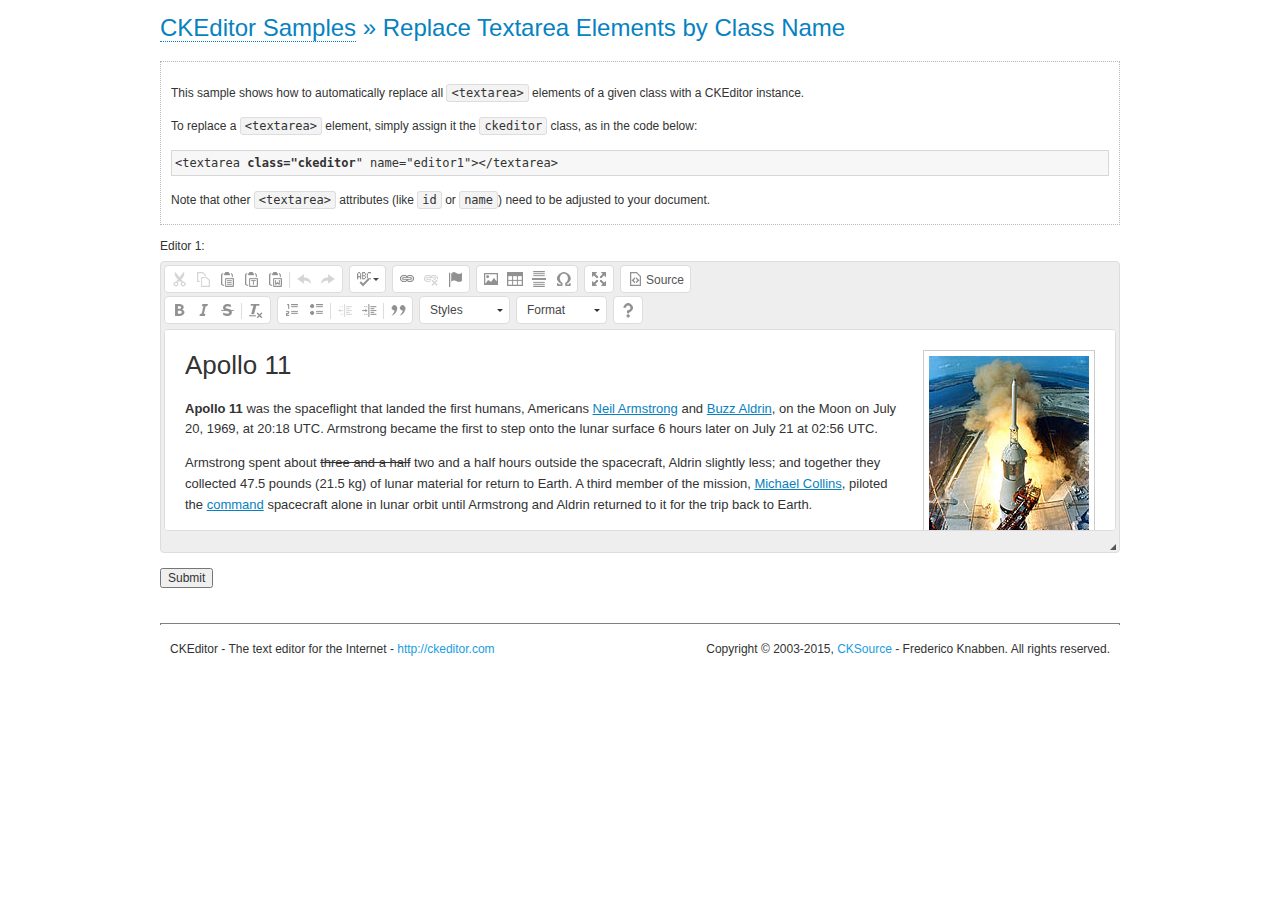
<file: admin/vendor/ckeditor/samples/replacebyclass.html>
<!DOCTYPE html>
<!--
Copyright (c) 2003-2015, CKSource - Frederico Knabben. All rights reserved.
For licensing, see LICENSE.md or http://ckeditor.com/license
-->
<html>
<head>
	<meta charset="utf-8">
	<title>Replace Textareas by Class Name &mdash; CKEditor Sample</title>
	<script src="../ckeditor.js"></script>
	<link rel="stylesheet" href="sample.css">
</head>
<body>
	<h1 class="samples">
		<a href="index.html">CKEditor Samples</a> &raquo; Replace Textarea Elements by Class Name
	</h1>
	<div class="description">
		<p>
			This sample shows how to automatically replace all <code>&lt;textarea&gt;</code> elements
			of a given class with a CKEditor instance.
		</p>
		<p>
			To replace a <code>&lt;textarea&gt;</code> element, simply assign it the <code>ckeditor</code>
			class, as in the code below:
		</p>
<pre class="samples">
&lt;textarea <strong>class="ckeditor</strong>" name="editor1"&gt;&lt;/textarea&gt;
</pre>
		<p>
			Note that other <code>&lt;textarea&gt;</code> attributes (like <code>id</code> or <code>name</code>) need to be adjusted to your document.
		</p>
	</div>
	<form action="sample_posteddata.php" method="post">
		<p>
			<label for="editor1">
				Editor 1:
			</label>
			<textarea class="ckeditor" cols="80" id="editor1" name="editor1" rows="10">
				&lt;h1&gt;&lt;img alt=&quot;Saturn V carrying Apollo 11&quot; class=&quot;right&quot; src=&quot;assets/sample.jpg&quot;/&gt; Apollo 11&lt;/h1&gt; &lt;p&gt;&lt;b&gt;Apollo 11&lt;/b&gt; was the spaceflight that landed the first humans, Americans &lt;a href=&quot;http://en.wikipedia.org/wiki/Neil_Armstrong&quot; title=&quot;Neil Armstrong&quot;&gt;Neil Armstrong&lt;/a&gt; and &lt;a href=&quot;http://en.wikipedia.org/wiki/Buzz_Aldrin&quot; title=&quot;Buzz Aldrin&quot;&gt;Buzz Aldrin&lt;/a&gt;, on the Moon on July 20, 1969, at 20:18 UTC. Armstrong became the first to step onto the lunar surface 6 hours later on July 21 at 02:56 UTC.&lt;/p&gt; &lt;p&gt;Armstrong spent about &lt;s&gt;three and a half&lt;/s&gt; two and a half hours outside the spacecraft, Aldrin slightly less; and together they collected 47.5 pounds (21.5&amp;nbsp;kg) of lunar material for return to Earth. A third member of the mission, &lt;a href=&quot;http://en.wikipedia.org/wiki/Michael_Collins_(astronaut)&quot; title=&quot;Michael Collins (astronaut)&quot;&gt;Michael Collins&lt;/a&gt;, piloted the &lt;a href=&quot;http://en.wikipedia.org/wiki/Apollo_Command/Service_Module&quot; title=&quot;Apollo Command/Service Module&quot;&gt;command&lt;/a&gt; spacecraft alone in lunar orbit until Armstrong and Aldrin returned to it for the trip back to Earth.&lt;/p&gt; &lt;h2&gt;Broadcasting and &lt;em&gt;quotes&lt;/em&gt; &lt;a id=&quot;quotes&quot; name=&quot;quotes&quot;&gt;&lt;/a&gt;&lt;/h2&gt; &lt;p&gt;Broadcast on live TV to a world-wide audience, Armstrong stepped onto the lunar surface and described the event as:&lt;/p&gt; &lt;blockquote&gt;&lt;p&gt;One small step for [a] man, one giant leap for mankind.&lt;/p&gt;&lt;/blockquote&gt; &lt;p&gt;Apollo 11 effectively ended the &lt;a href=&quot;http://en.wikipedia.org/wiki/Space_Race&quot; title=&quot;Space Race&quot;&gt;Space Race&lt;/a&gt; and fulfilled a national goal proposed in 1961 by the late U.S. President &lt;a href=&quot;http://en.wikipedia.org/wiki/John_F._Kennedy&quot; title=&quot;John F. Kennedy&quot;&gt;John F. Kennedy&lt;/a&gt; in a speech before the United States Congress:&lt;/p&gt; &lt;blockquote&gt;&lt;p&gt;[...] before this decade is out, of landing a man on the Moon and returning him safely to the Earth.&lt;/p&gt;&lt;/blockquote&gt; &lt;h2&gt;Technical details &lt;a id=&quot;tech-details&quot; name=&quot;tech-details&quot;&gt;&lt;/a&gt;&lt;/h2&gt; &lt;table align=&quot;right&quot; border=&quot;1&quot; bordercolor=&quot;#ccc&quot; cellpadding=&quot;5&quot; cellspacing=&quot;0&quot; style=&quot;border-collapse:collapse;margin:10px 0 10px 15px;&quot;&gt; &lt;caption&gt;&lt;strong&gt;Mission crew&lt;/strong&gt;&lt;/caption&gt; &lt;thead&gt; &lt;tr&gt; &lt;th scope=&quot;col&quot;&gt;Position&lt;/th&gt; &lt;th scope=&quot;col&quot;&gt;Astronaut&lt;/th&gt; &lt;/tr&gt; &lt;/thead&gt; &lt;tbody&gt; &lt;tr&gt; &lt;td&gt;Commander&lt;/td&gt; &lt;td&gt;Neil A. Armstrong&lt;/td&gt; &lt;/tr&gt; &lt;tr&gt; &lt;td&gt;Command Module Pilot&lt;/td&gt; &lt;td&gt;Michael Collins&lt;/td&gt; &lt;/tr&gt; &lt;tr&gt; &lt;td&gt;Lunar Module Pilot&lt;/td&gt; &lt;td&gt;Edwin &amp;quot;Buzz&amp;quot; E. Aldrin, Jr.&lt;/td&gt; &lt;/tr&gt; &lt;/tbody&gt; &lt;/table&gt; &lt;p&gt;Launched by a &lt;strong&gt;Saturn V&lt;/strong&gt; rocket from &lt;a href=&quot;http://en.wikipedia.org/wiki/Kennedy_Space_Center&quot; title=&quot;Kennedy Space Center&quot;&gt;Kennedy Space Center&lt;/a&gt; in Merritt Island, Florida on July 16, Apollo 11 was the fifth manned mission of &lt;a href=&quot;http://en.wikipedia.org/wiki/NASA&quot; title=&quot;NASA&quot;&gt;NASA&lt;/a&gt;&amp;#39;s Apollo program. The Apollo spacecraft had three parts:&lt;/p&gt; &lt;ol&gt; &lt;li&gt;&lt;strong&gt;Command Module&lt;/strong&gt; with a cabin for the three astronauts which was the only part which landed back on Earth&lt;/li&gt; &lt;li&gt;&lt;strong&gt;Service Module&lt;/strong&gt; which supported the Command Module with propulsion, electrical power, oxygen and water&lt;/li&gt; &lt;li&gt;&lt;strong&gt;Lunar Module&lt;/strong&gt; for landing on the Moon.&lt;/li&gt; &lt;/ol&gt; &lt;p&gt;After being sent to the Moon by the Saturn V&amp;#39;s upper stage, the astronauts separated the spacecraft from it and travelled for three days until they entered into lunar orbit. Armstrong and Aldrin then moved into the Lunar Module and landed in the &lt;a href=&quot;http://en.wikipedia.org/wiki/Mare_Tranquillitatis&quot; title=&quot;Mare Tranquillitatis&quot;&gt;Sea of Tranquility&lt;/a&gt;. They stayed a total of about 21 and a half hours on the lunar surface. After lifting off in the upper part of the Lunar Module and rejoining Collins in the Command Module, they returned to Earth and landed in the &lt;a href=&quot;http://en.wikipedia.org/wiki/Pacific_Ocean&quot; title=&quot;Pacific Ocean&quot;&gt;Pacific Ocean&lt;/a&gt; on July 24.&lt;/p&gt; &lt;hr/&gt; &lt;p style=&quot;text-align: right;&quot;&gt;&lt;small&gt;Source: &lt;a href=&quot;http://en.wikipedia.org/wiki/Apollo_11&quot;&gt;Wikipedia.org&lt;/a&gt;&lt;/small&gt;&lt;/p&gt;
			</textarea>
		</p>
		<p>
			<input type="submit" value="Submit">
		</p>
	</form>
	<div id="footer">
		<hr>
		<p>
			CKEditor - The text editor for the Internet - <a class="samples" href="http://ckeditor.com/">http://ckeditor.com</a>
		</p>
		<p id="copy">
			Copyright &copy; 2003-2015, <a class="samples" href="http://cksource.com/">CKSource</a> - Frederico
			Knabben. All rights reserved.
		</p>
	</div>
</body>
</html>
</file>
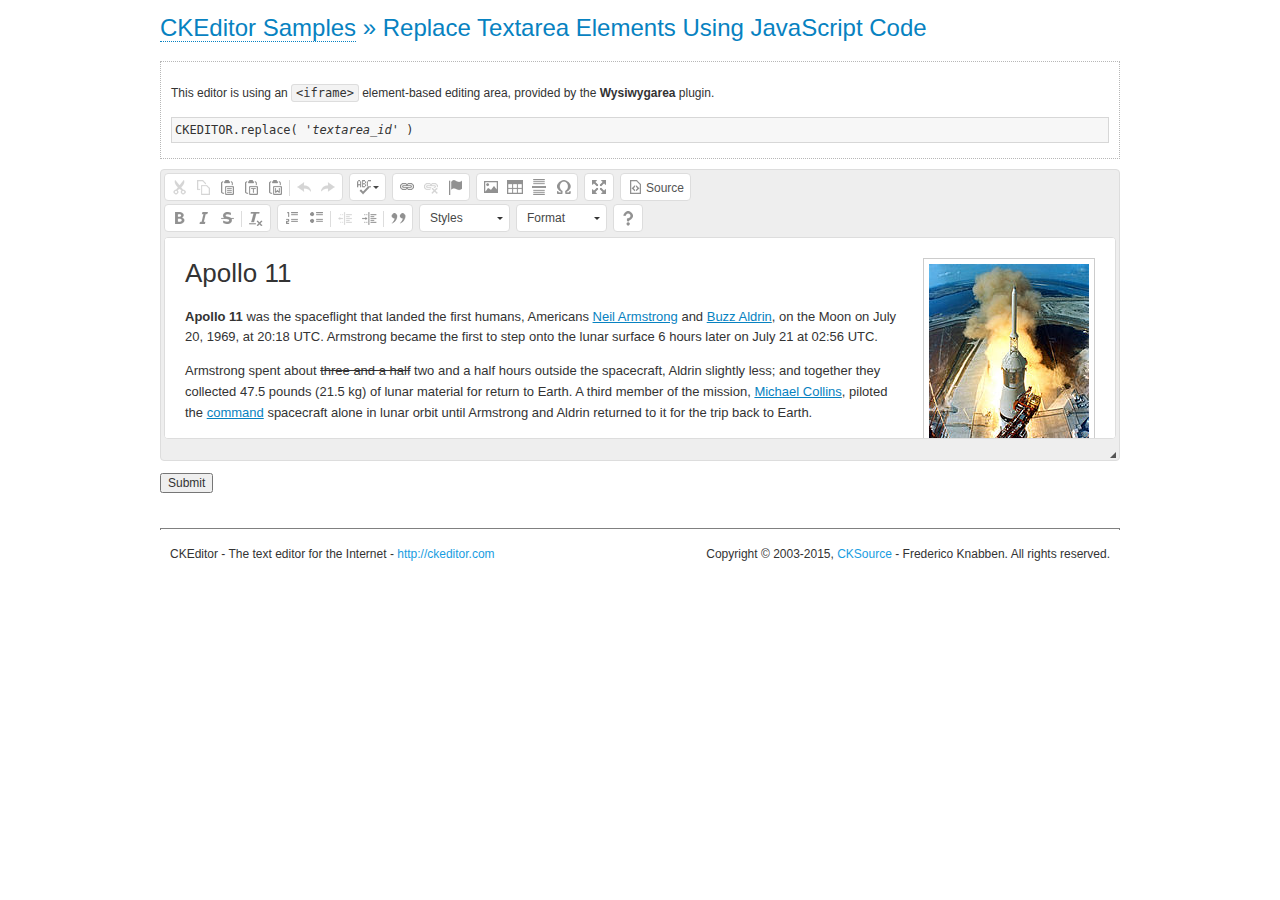
<file: admin/vendor/ckeditor/samples/replacebycode.html>
<!DOCTYPE html>
<!--
Copyright (c) 2003-2015, CKSource - Frederico Knabben. All rights reserved.
For licensing, see LICENSE.md or http://ckeditor.com/license
-->
<html>
<head>
	<meta charset="utf-8">
	<title>Replace Textarea by Code &mdash; CKEditor Sample</title>
	<script src="../ckeditor.js"></script>
	<link href="sample.css" rel="stylesheet">
</head>
<body>
	<h1 class="samples">
		<a href="index.html">CKEditor Samples</a> &raquo; Replace Textarea Elements Using JavaScript Code
	</h1>
	<form action="sample_posteddata.php" method="post">
		<div class="description">
			<p>
				This editor is using an <code>&lt;iframe&gt;</code> element-based editing area, provided by the <strong>Wysiwygarea</strong> plugin.
			</p>
<pre class="samples">
CKEDITOR.replace( '<em>textarea_id</em>' )
</pre>
		</div>
		<textarea cols="80" id="editor1" name="editor1" rows="10">
			&lt;h1&gt;&lt;img alt=&quot;Saturn V carrying Apollo 11&quot; class=&quot;right&quot; src=&quot;assets/sample.jpg&quot;/&gt; Apollo 11&lt;/h1&gt; &lt;p&gt;&lt;b&gt;Apollo 11&lt;/b&gt; was the spaceflight that landed the first humans, Americans &lt;a href=&quot;http://en.wikipedia.org/wiki/Neil_Armstrong&quot; title=&quot;Neil Armstrong&quot;&gt;Neil Armstrong&lt;/a&gt; and &lt;a href=&quot;http://en.wikipedia.org/wiki/Buzz_Aldrin&quot; title=&quot;Buzz Aldrin&quot;&gt;Buzz Aldrin&lt;/a&gt;, on the Moon on July 20, 1969, at 20:18 UTC. Armstrong became the first to step onto the lunar surface 6 hours later on July 21 at 02:56 UTC.&lt;/p&gt; &lt;p&gt;Armstrong spent about &lt;s&gt;three and a half&lt;/s&gt; two and a half hours outside the spacecraft, Aldrin slightly less; and together they collected 47.5 pounds (21.5&amp;nbsp;kg) of lunar material for return to Earth. A third member of the mission, &lt;a href=&quot;http://en.wikipedia.org/wiki/Michael_Collins_(astronaut)&quot; title=&quot;Michael Collins (astronaut)&quot;&gt;Michael Collins&lt;/a&gt;, piloted the &lt;a href=&quot;http://en.wikipedia.org/wiki/Apollo_Command/Service_Module&quot; title=&quot;Apollo Command/Service Module&quot;&gt;command&lt;/a&gt; spacecraft alone in lunar orbit until Armstrong and Aldrin returned to it for the trip back to Earth.&lt;/p&gt; &lt;h2&gt;Broadcasting and &lt;em&gt;quotes&lt;/em&gt; &lt;a id=&quot;quotes&quot; name=&quot;quotes&quot;&gt;&lt;/a&gt;&lt;/h2&gt; &lt;p&gt;Broadcast on live TV to a world-wide audience, Armstrong stepped onto the lunar surface and described the event as:&lt;/p&gt; &lt;blockquote&gt;&lt;p&gt;One small step for [a] man, one giant leap for mankind.&lt;/p&gt;&lt;/blockquote&gt; &lt;p&gt;Apollo 11 effectively ended the &lt;a href=&quot;http://en.wikipedia.org/wiki/Space_Race&quot; title=&quot;Space Race&quot;&gt;Space Race&lt;/a&gt; and fulfilled a national goal proposed in 1961 by the late U.S. President &lt;a href=&quot;http://en.wikipedia.org/wiki/John_F._Kennedy&quot; title=&quot;John F. Kennedy&quot;&gt;John F. Kennedy&lt;/a&gt; in a speech before the United States Congress:&lt;/p&gt; &lt;blockquote&gt;&lt;p&gt;[...] before this decade is out, of landing a man on the Moon and returning him safely to the Earth.&lt;/p&gt;&lt;/blockquote&gt; &lt;h2&gt;Technical details &lt;a id=&quot;tech-details&quot; name=&quot;tech-details&quot;&gt;&lt;/a&gt;&lt;/h2&gt; &lt;table align=&quot;right&quot; border=&quot;1&quot; bordercolor=&quot;#ccc&quot; cellpadding=&quot;5&quot; cellspacing=&quot;0&quot; style=&quot;border-collapse:collapse;margin:10px 0 10px 15px;&quot;&gt; &lt;caption&gt;&lt;strong&gt;Mission crew&lt;/strong&gt;&lt;/caption&gt; &lt;thead&gt; &lt;tr&gt; &lt;th scope=&quot;col&quot;&gt;Position&lt;/th&gt; &lt;th scope=&quot;col&quot;&gt;Astronaut&lt;/th&gt; &lt;/tr&gt; &lt;/thead&gt; &lt;tbody&gt; &lt;tr&gt; &lt;td&gt;Commander&lt;/td&gt; &lt;td&gt;Neil A. Armstrong&lt;/td&gt; &lt;/tr&gt; &lt;tr&gt; &lt;td&gt;Command Module Pilot&lt;/td&gt; &lt;td&gt;Michael Collins&lt;/td&gt; &lt;/tr&gt; &lt;tr&gt; &lt;td&gt;Lunar Module Pilot&lt;/td&gt; &lt;td&gt;Edwin &amp;quot;Buzz&amp;quot; E. Aldrin, Jr.&lt;/td&gt; &lt;/tr&gt; &lt;/tbody&gt; &lt;/table&gt; &lt;p&gt;Launched by a &lt;strong&gt;Saturn V&lt;/strong&gt; rocket from &lt;a href=&quot;http://en.wikipedia.org/wiki/Kennedy_Space_Center&quot; title=&quot;Kennedy Space Center&quot;&gt;Kennedy Space Center&lt;/a&gt; in Merritt Island, Florida on July 16, Apollo 11 was the fifth manned mission of &lt;a href=&quot;http://en.wikipedia.org/wiki/NASA&quot; title=&quot;NASA&quot;&gt;NASA&lt;/a&gt;&amp;#39;s Apollo program. The Apollo spacecraft had three parts:&lt;/p&gt; &lt;ol&gt; &lt;li&gt;&lt;strong&gt;Command Module&lt;/strong&gt; with a cabin for the three astronauts which was the only part which landed back on Earth&lt;/li&gt; &lt;li&gt;&lt;strong&gt;Service Module&lt;/strong&gt; which supported the Command Module with propulsion, electrical power, oxygen and water&lt;/li&gt; &lt;li&gt;&lt;strong&gt;Lunar Module&lt;/strong&gt; for landing on the Moon.&lt;/li&gt; &lt;/ol&gt; &lt;p&gt;After being sent to the Moon by the Saturn V&amp;#39;s upper stage, the astronauts separated the spacecraft from it and travelled for three days until they entered into lunar orbit. Armstrong and Aldrin then moved into the Lunar Module and landed in the &lt;a href=&quot;http://en.wikipedia.org/wiki/Mare_Tranquillitatis&quot; title=&quot;Mare Tranquillitatis&quot;&gt;Sea of Tranquility&lt;/a&gt;. They stayed a total of about 21 and a half hours on the lunar surface. After lifting off in the upper part of the Lunar Module and rejoining Collins in the Command Module, they returned to Earth and landed in the &lt;a href=&quot;http://en.wikipedia.org/wiki/Pacific_Ocean&quot; title=&quot;Pacific Ocean&quot;&gt;Pacific Ocean&lt;/a&gt; on July 24.&lt;/p&gt; &lt;hr/&gt; &lt;p style=&quot;text-align: right;&quot;&gt;&lt;small&gt;Source: &lt;a href=&quot;http://en.wikipedia.org/wiki/Apollo_11&quot;&gt;Wikipedia.org&lt;/a&gt;&lt;/small&gt;&lt;/p&gt;
		</textarea>
		<script>

			// This call can be placed at any point after the
			// <textarea>, or inside a <head><script> in a
			// window.onload event handler.

			// Replace the <textarea id="editor"> with an CKEditor
			// instance, using default configurations.

			CKEDITOR.replace( 'editor1' );

		</script>
		<p>
			<input type="submit" value="Submit">
		</p>
	</form>
	<div id="footer">
		<hr>
		<p>
			CKEditor - The text editor for the Internet - <a class="samples" href="http://ckeditor.com/">http://ckeditor.com</a>
		</p>
		<p id="copy">
			Copyright &copy; 2003-2015, <a class="samples" href="http://cksource.com/">CKSource</a> - Frederico
			Knabben. All rights reserved.
		</p>
	</div>
</body>
</html>
</file>
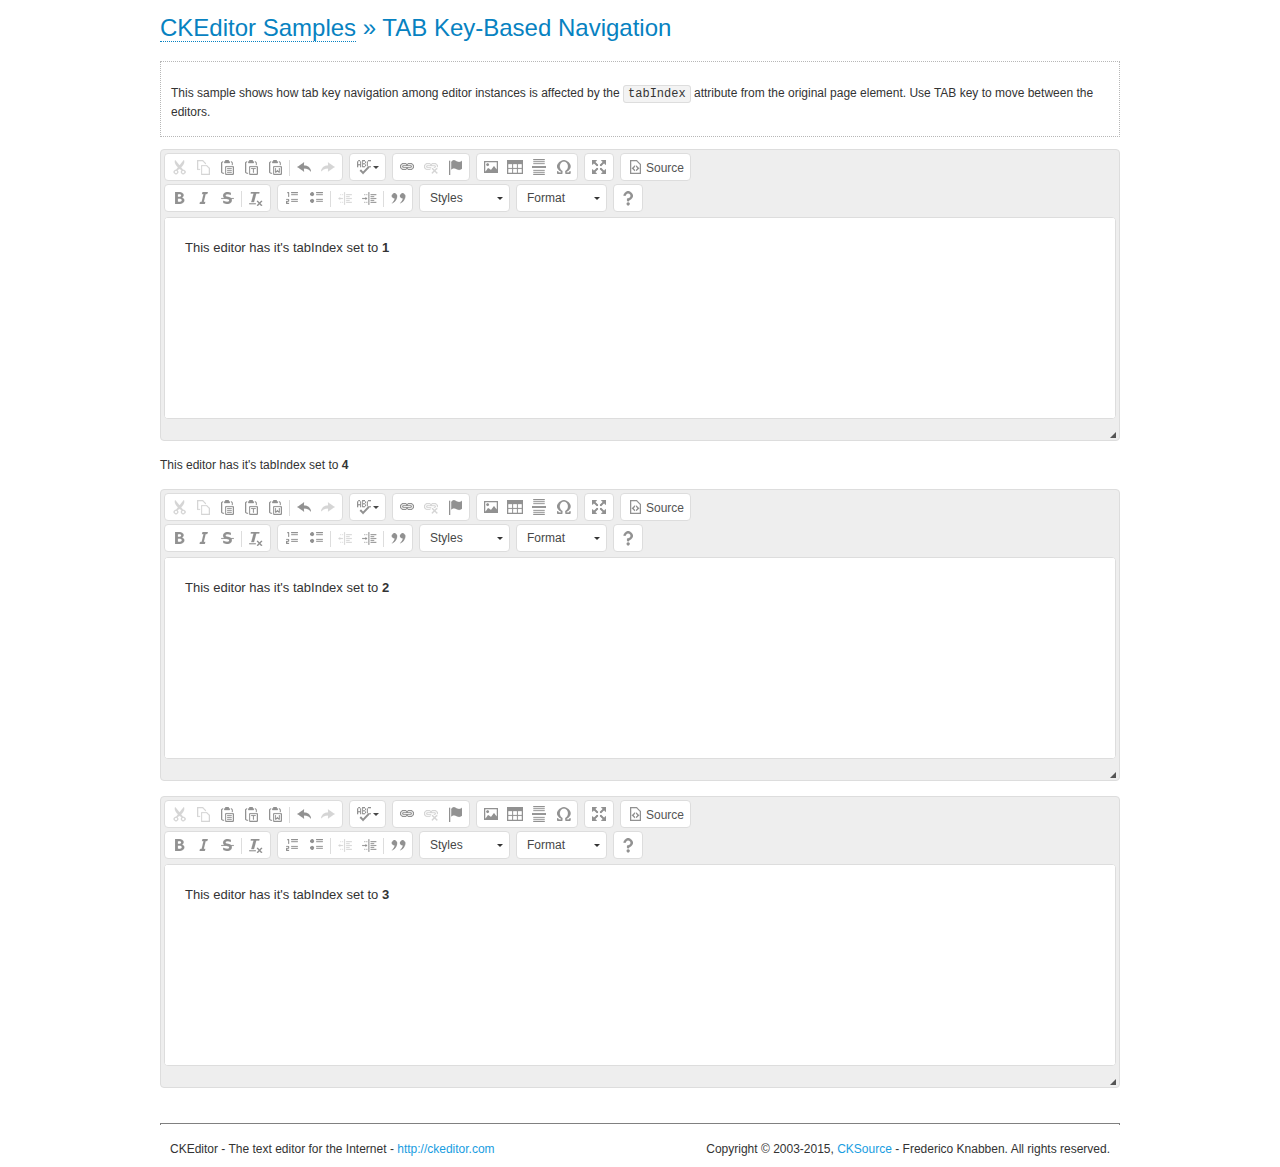
<file: admin/vendor/ckeditor/samples/tabindex.html>
<!DOCTYPE html>
<!--
Copyright (c) 2003-2015, CKSource - Frederico Knabben. All rights reserved.
For licensing, see LICENSE.md or http://ckeditor.com/license
-->
<html>
<head>
	<meta charset="utf-8">
	<title>TAB Key-Based Navigation &mdash; CKEditor Sample</title>
	<script src="../ckeditor.js"></script>
	<link href="sample.css" rel="stylesheet">
	<style>

		.cke_focused,
		.cke_editable.cke_focused
		{
			outline: 3px dotted blue !important;
			*border: 3px dotted blue !important;	/* For IE7 */
		}

	</style>
	<script>

		CKEDITOR.on( 'instanceReady', function( evt ) {
			var editor = evt.editor;
			editor.setData( 'This editor has it\'s tabIndex set to <strong>' + editor.tabIndex + '</strong>' );

			// Apply focus class name.
			editor.on( 'focus', function() {
				editor.container.addClass( 'cke_focused' );
			});
			editor.on( 'blur', function() {
				editor.container.removeClass( 'cke_focused' );
			});

			// Put startup focus on the first editor in tab order.
			if ( editor.tabIndex == 1 )
				editor.focus();
		});

	</script>
</head>
<body>
	<h1 class="samples">
		<a href="index.html">CKEditor Samples</a> &raquo; TAB Key-Based Navigation
	</h1>
	<div class="description">
		<p>
			This sample shows how tab key navigation among editor instances is
			affected by the <code>tabIndex</code> attribute from
			the original page element. Use TAB key to move between the editors.
		</p>
	</div>
	<p>
		<textarea class="ckeditor" cols="80" id="editor4" rows="10" tabindex="1"></textarea>
	</p>
	<div class="ckeditor" contenteditable="true" id="editor1" tabindex="4"></div>
	<p>
		<textarea class="ckeditor" cols="80" id="editor2" rows="10" tabindex="2"></textarea>
	</p>
	<p>
		<textarea class="ckeditor" cols="80" id="editor3" rows="10" tabindex="3"></textarea>
	</p>
	<div id="footer">
		<hr>
		<p>
			CKEditor - The text editor for the Internet - <a class="samples" href="http://ckeditor.com/">http://ckeditor.com</a>
		</p>
		<p id="copy">
			Copyright &copy; 2003-2015, <a class="samples" href="http://cksource.com/">CKSource</a> - Frederico
			Knabben. All rights reserved.
		</p>
	</div>
</body>
</html>
</file>
<file: book-doctor/index.css>
body {
  font-family: Arial, sans-serif;
  background-color: #f4f4f4;
  margin: 0;
  padding: 0;
}

.container {
  max-width: 800px;
  margin: 0 auto;
  padding: 20px;
  background-color: #fff;
  box-shadow: 0 0 10px rgba(0, 0, 0, 0.2);
  border-radius: 5px;
}

h1 {
  text-align: center;
  color: #333;
}

.book-form {
  margin-top: 20px;
}

.form-group {
  margin-bottom: 20px;
}

label {
  font-weight: bold;
  display: block;
}

input[type="text"],
input[type="email"],
select {
  width: 100%;
  padding: 10px;
  border: 1px solid #ccc;
  border-radius: 3px;
}

.btn-submit {
  background-color: #007bff;
  color: #fff;
  padding: 10px 20px;
  border: none;
  border-radius: 3px;
  cursor: pointer;
}

.btn-submit:hover {
  background-color: #0056b3;
}
</file>
<file: admin/vendor/ckeditor/samples/sample.css>
/*
Copyright (c) 2003-2015, CKSource - Frederico Knabben. All rights reserved.
For licensing, see LICENSE.md or http://ckeditor.com/license
*/

html, body, h1, h2, h3, h4, h5, h6, div, span, blockquote, p, address, form, fieldset, img, ul, ol, dl, dt, dd, li, hr, table, td, th, strong, em, sup, sub, dfn, ins, del, q, cite, var, samp, code, kbd, tt, pre
{
	line-height: 1.5;
}

body
{
	padding: 10px 30px;
}

input, textarea, select, option, optgroup, button, td, th
{
	font-size: 100%;
}

pre
{
	-moz-tab-size: 4;
	-o-tab-size: 4;
	-webkit-tab-size: 4;
	tab-size: 4;
}

pre, code, kbd, samp, tt
{
	font-family: monospace,monospace;
	font-size: 1em;
}

body {
	width: 960px;
	margin: 0 auto;
}

code
{
	background: #f3f3f3;
	border: 1px solid #ddd;
	padding: 1px 4px;

	-moz-border-radius: 3px;
	-webkit-border-radius: 3px;
	border-radius: 3px;
}

abbr
{
	border-bottom: 1px dotted #555;
	cursor: pointer;
}

.new, .beta
{
	text-transform: uppercase;
	font-size: 10px;
	font-weight: bold;
	padding: 1px 4px;
	margin: 0 0 0 5px;
	color: #fff;
	float: right;

	-moz-border-radius: 3px;
	-webkit-border-radius: 3px;
	border-radius: 3px;
}

.new
{
	background: #FF7E00;
	border: 1px solid #DA8028;
	text-shadow: 0 1px 0 #C97626;

	-moz-box-shadow: 0 2px 3px 0 #FFA54E inset;
	-webkit-box-shadow: 0 2px 3px 0 #FFA54E inset;
	box-shadow: 0 2px 3px 0 #FFA54E inset;
}

.beta
{
	background: #18C0DF;
	border: 1px solid #19AAD8;
	text-shadow: 0 1px 0 #048CAD;
	font-style: italic;

	-moz-box-shadow: 0 2px 3px 0 #50D4FD inset;
	-webkit-box-shadow: 0 2px 3px 0 #50D4FD inset;
	box-shadow: 0 2px 3px 0 #50D4FD inset;
}

h1.samples
{
	color: #0782C1;
	font-size: 200%;
	font-weight: normal;
	margin: 0;
	padding: 0;
}

h1.samples a
{
	color: #0782C1;
	text-decoration: none;
	border-bottom: 1px dotted #0782C1;
}

.samples a:hover
{
	border-bottom: 1px dotted #0782C1;
}

h2.samples
{
	color: #000000;
	font-size: 130%;
	margin: 15px 0 0 0;
	padding: 0;
}

p, blockquote, address, form, pre, dl, h1.samples, h2.samples
{
	margin-bottom: 15px;
}

ul.samples
{
	margin-bottom: 15px;
}

.clear
{
	clear: both;
}

fieldset
{
	margin: 0;
	padding: 10px;
}

body, input, textarea
{
	color: #333333;
	font-family: Arial, Helvetica, sans-serif;
}

body
{
	font-size: 75%;
}

a.samples
{
	color: #189DE1;
	text-decoration: none;
}

form
{
	margin: 0;
	padding: 0;
}

pre.samples
{
	background-color: #F7F7F7;
	border: 1px solid #D7D7D7;
	overflow: auto;
	padding: 0.25em;
	white-space: pre-wrap; /* CSS 2.1 */
	word-wrap: break-word; /* IE7 */
}

#footer
{
	clear: both;
	padding-top: 10px;
}

#footer hr
{
	margin: 10px 0 15px 0;
	height: 1px;
	border: solid 1px gray;
	border-bottom: none;
}

#footer p
{
	margin: 0 10px 10px 10px;
	float: left;
}

#footer #copy
{
	float: right;
}

#outputSample
{
	width: 100%;
	table-layout: fixed;
}

#outputSample thead th
{
	color: #dddddd;
	background-color: #999999;
	padding: 4px;
	white-space: nowrap;
}

#outputSample tbody th
{
	vertical-align: top;
	text-align: left;
}

#outputSample pre
{
	margin: 0;
	padding: 0;
}

.description
{
	border: 1px dotted #B7B7B7;
	margin-bottom: 10px;
	padding: 10px 10px 0;
	overflow: hidden;
}

label
{
	display: block;
	margin-bottom: 6px;
}

/**
 *	CKEditor editables are automatically set with the "cke_editable" class
 *	plus cke_editable_(inline|themed) depending on the editor type.
 */

/* Style a bit the inline editables. */
.cke_editable.cke_editable_inline
{
	cursor: pointer;
}

/* Once an editable element gets focused, the "cke_focus" class is
   added to it, so we can style it differently. */
.cke_editable.cke_editable_inline.cke_focus
{
	box-shadow: inset 0px 0px 20px 3px #ddd, inset 0 0 1px #000;
	outline: none;
	background: #eee;
	cursor: text;
}

/* Avoid pre-formatted overflows inline editable. */
.cke_editable_inline pre
{
	white-space: pre-wrap;
	word-wrap: break-word;
}

/**
 *	Samples index styles.
 */

.twoColumns,
.twoColumnsLeft,
.twoColumnsRight
{
	overflow: hidden;
}

.twoColumnsLeft,
.twoColumnsRight
{
	width: 45%;
}

.twoColumnsLeft
{
	float: left;
}

.twoColumnsRight
{
	float: right;
}

dl.samples
{
	padding: 0 0 0 40px;
}
dl.samples > dt
{
	display: list-item;
	list-style-type: disc;
	list-style-position: outside;
	margin: 0 0 3px;
}
dl.samples > dd
{
	margin: 0 0 3px;
}
.warning
{
	color: #ff0000;
	background-color: #FFCCBA;
	border: 2px dotted #ff0000;
	padding: 15px 10px;
	margin: 10px 0;
}

/* Used on inline samples */

blockquote
{
	font-style: italic;
	font-family: Georgia, Times, "Times New Roman", serif;
	padding: 2px 0;
	border-style: solid;
	border-color: #ccc;
	border-width: 0;
}

.cke_contents_ltr blockquote
{
	padding-left: 20px;
	padding-right: 8px;
	border-left-width: 5px;
}

.cke_contents_rtl blockquote
{
	padding-left: 8px;
	padding-right: 20px;
	border-right-width: 5px;
}

img.right {
	border: 1px solid #ccc;
	float: right;
	margin-left: 15px;
	padding: 5px;
}

img.left {
	border: 1px solid #ccc;
	float: left;
	margin-right: 15px;
	padding: 5px;
}

.marker
{
	background-color: Yellow;
}
</file>
